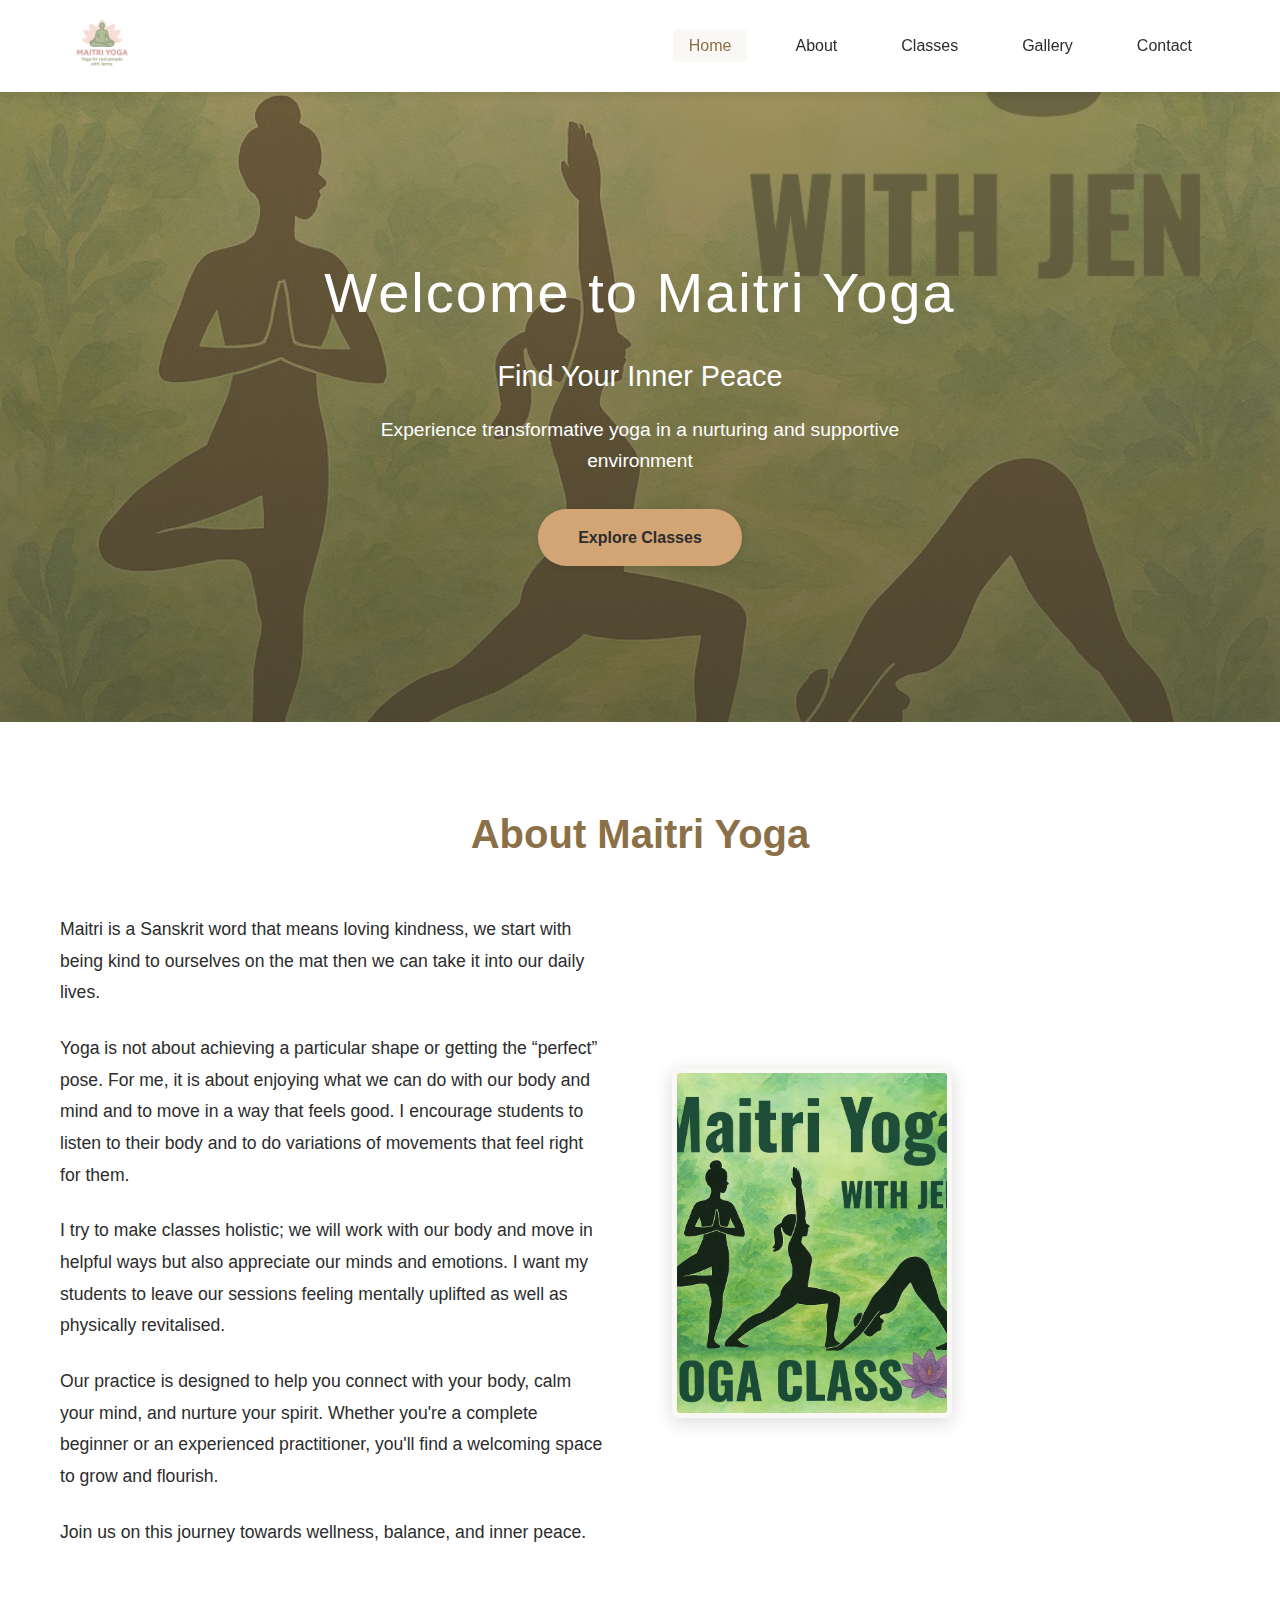
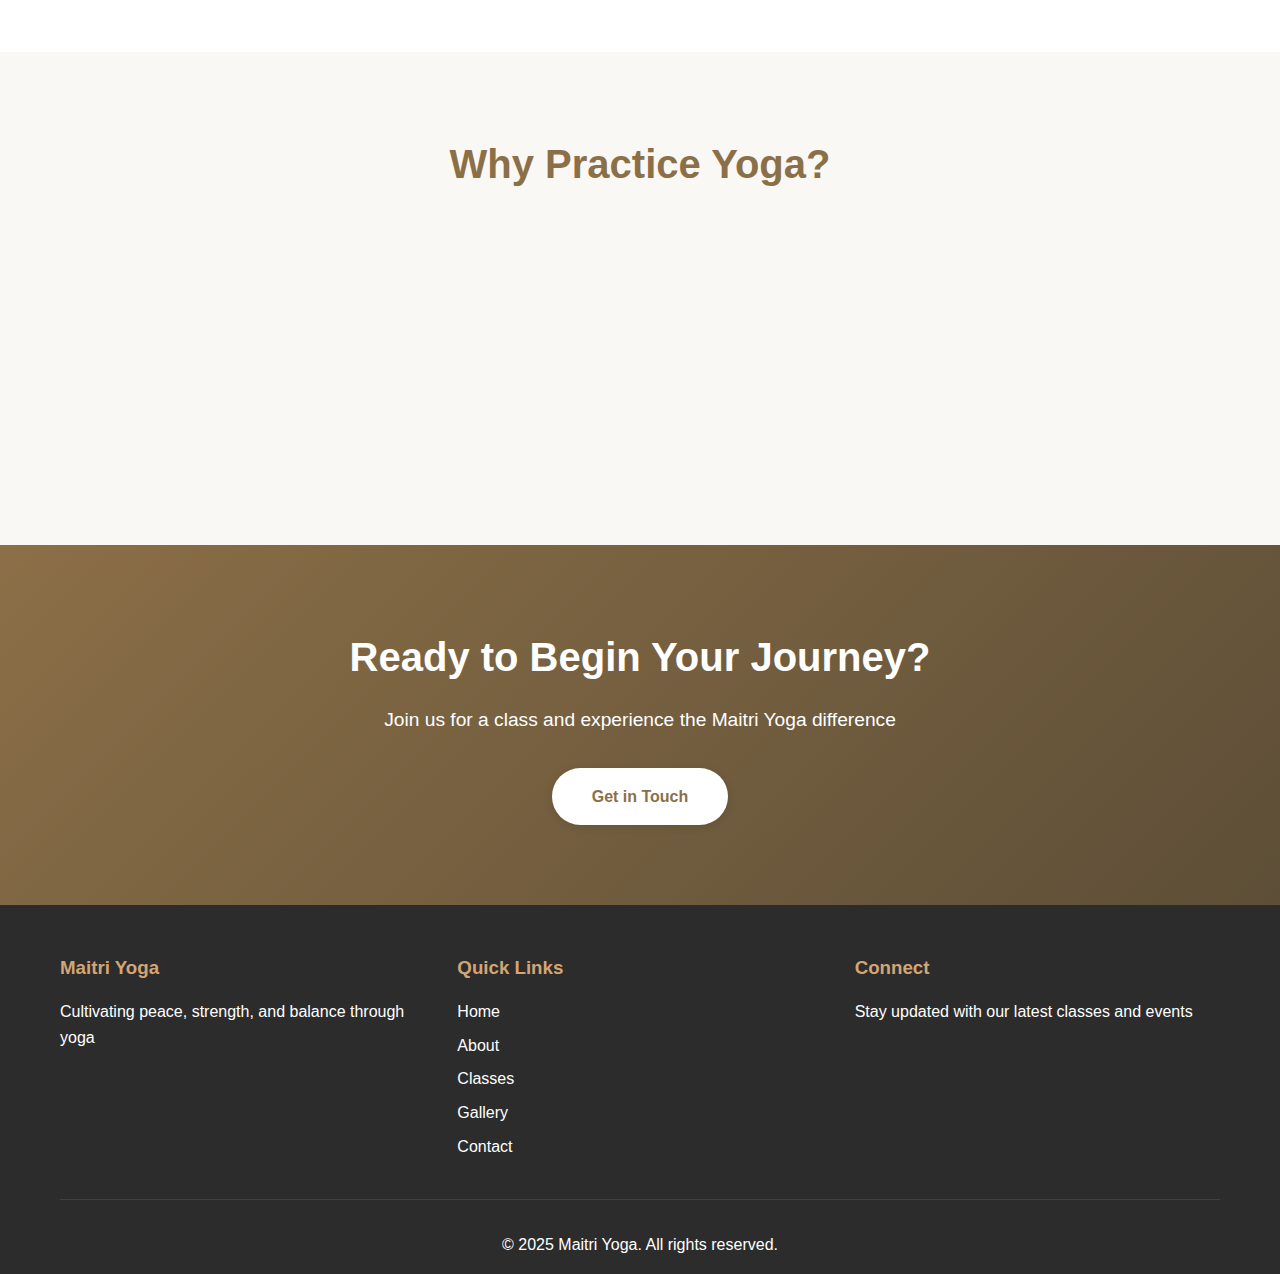
<file: index.html>
<!DOCTYPE html>
<html lang="en">
<head>
    <meta charset="UTF-8">
    <meta name="viewport" content="width=device-width, initial-scale=1.0">
    <meta name="description" content="Maitri Yoga - Discover peace, balance, and wellness through yoga">
    <title>Maitri Yoga - Welcome</title>
    <link rel="stylesheet" href="styles.css">
</head>
<body>
    <header>
        <nav>
            <div class="logo">
                <img src="img/MaitriYoga.png" alt="Maitri Yoga Logo">
            </div>
            <ul class="nav-links">
                <li><a href="index.html" class="active">Home</a></li>
                <li><a href="about.html">About</a></li>
                <li><a href="classes.html">Classes</a></li>
                <li><a href="gallery.html">Gallery</a></li>
                <li><a href="contact.html">Contact</a></li>
            </ul>
            <div class="burger">
                <div class="line1"></div>
                <div class="line2"></div>
                <div class="line3"></div>
            </div>
        </nav>
    </header>

    <main>
        <!-- Hero Section -->
        <section class="hero">
            <div class="hero-content">
                <h1>Welcome to Maitri Yoga</h1>
                <p class="tagline">Find Your Inner Peace</p>
                <p class="subtitle">Experience transformative yoga in a nurturing and supportive environment</p>
                <a href="classes.html" class="cta-button">Explore Classes</a>
            </div>
        </section>

        <!-- About Section -->
        <section class="about">
            <div class="container">
                <h2>About Maitri Yoga</h2>
                <div class="about-content">
                    <div class="about-text">
                        <p>Maitri is a Sanskrit word that means loving kindness, we start with being kind to ourselves on the mat then we can take it into our daily lives.</p>
                        <p>Yoga is not about achieving a particular shape or getting the “perfect” pose. For me, it is about enjoying what we can do with our body and mind and to move in a way that feels good. I encourage students to listen to their body and to do variations of movements that feel right for them.</p>
                        <p>I try to make classes holistic; we will work with our body and move in helpful ways but also appreciate our minds and emotions. I want my students to leave our sessions feeling mentally uplifted as well as physically revitalised.</p> 

                        <p>Our practice is designed to help you connect with your body, calm your mind, and 
                        nurture your spirit. Whether you're a complete beginner or an experienced practitioner, 
                        you'll find a welcoming space to grow and flourish.</p>
                        <p>Join us on this journey towards wellness, balance, and inner peace.</p>
                    </div>
                    <div class="about-image">
                        <img src="img/BeZen.jpg" alt="Maitri Yoga">
                    </div>
                </div>
            </div>
        </section>

        <!-- Benefits Section -->
        <section class="benefits">
            <div class="container">
                <h2>Why Practice Yoga?</h2>
                <div class="benefits-grid">
                    <div class="benefit-card">
                        <h3>Physical Health</h3>
                        <p>Improve flexibility, strength, and balance while supporting overall physical wellness</p>
                    </div>
                    <div class="benefit-card">
                        <h3>Mental Clarity</h3>
                        <p>Reduce stress and anxiety, enhance focus, and cultivate mindfulness</p>
                    </div>
                    <div class="benefit-card">
                        <h3>Inner Peace</h3>
                        <p>Connect with your inner self and find tranquility in a fast-paced world</p>
                    </div>
                    <div class="benefit-card">
                        <h3>Community</h3>
                        <p>Join a supportive community of like-minded individuals on their wellness journey</p>
                    </div>
                </div>
            </div>
        </section>

        <!-- CTA Section -->
        <section class="cta-section">
            <div class="container">
                <h2>Ready to Begin Your Journey?</h2>
                <p>Join us for a class and experience the Maitri Yoga difference</p>
                <a href="contact.html" class="cta-button">Get in Touch</a>
            </div>
        </section>
    </main>

    <footer>
        <div class="container">
            <div class="footer-content">
                <div class="footer-section">
                    <h3>Maitri Yoga</h3>
                    <p>Cultivating peace, strength, and balance through yoga</p>
                </div>
                <div class="footer-section">
                    <h3>Quick Links</h3>
                    <ul>
                        <li><a href="index.html">Home</a></li>
                        <li><a href="about.html">About</a></li>
                        <li><a href="classes.html">Classes</a></li>
                        <li><a href="gallery.html">Gallery</a></li>
                        <li><a href="contact.html">Contact</a></li>
                    </ul>
                </div>
                <div class="footer-section">
                    <h3>Connect</h3>
                    <p>Stay updated with our latest classes and events</p>
                </div>
            </div>
            <div class="footer-bottom">
                <p>&copy; 2025 Maitri Yoga. All rights reserved.</p>
            </div>
        </div>
    </footer>

    <script src="script.js"></script>
</body>
</html>
</file>
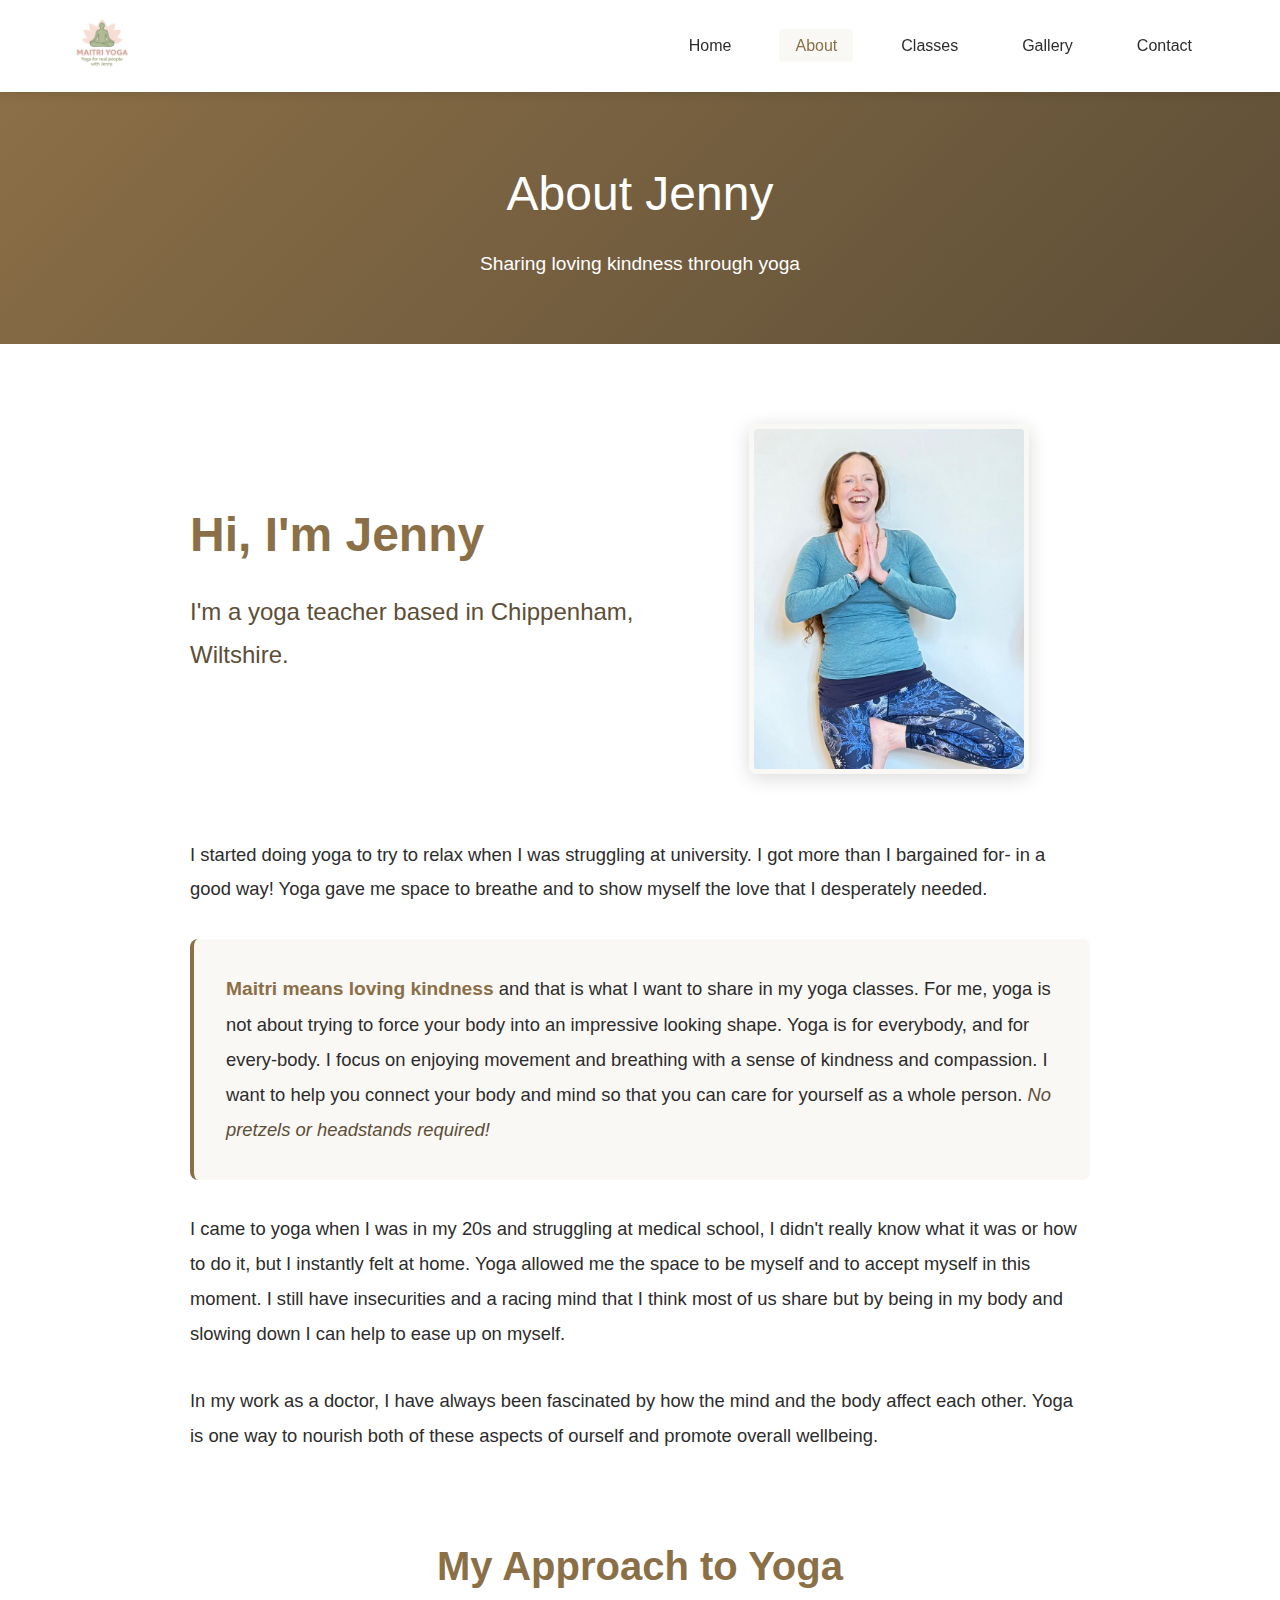
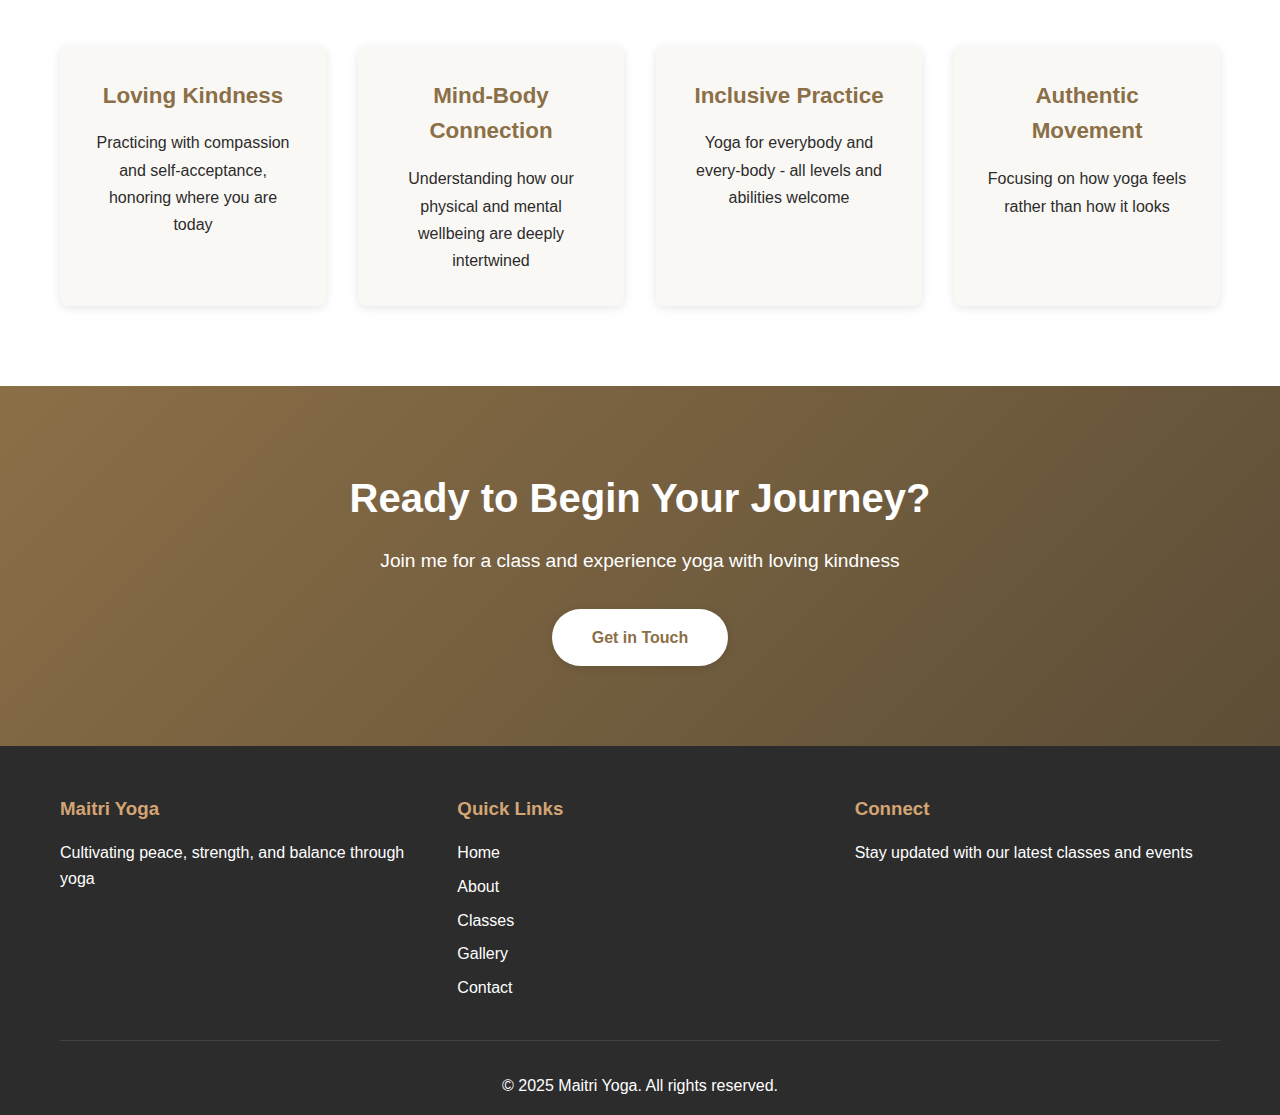
<file: about.html>
<!DOCTYPE html>
<html lang="en">
<head>
    <meta charset="UTF-8">
    <meta name="viewport" content="width=device-width, initial-scale=1.0">
    <meta name="description" content="About Jenny - Maitri Yoga teacher in Chippenham, Wiltshire">
    <title>About - Maitri Yoga</title>
    <link rel="stylesheet" href="styles.css">
</head>
<body>
    <header>
        <nav>
            <div class="logo">
                <img src="img/MaitriYoga.png" alt="Maitri Yoga Logo">
            </div>
            <ul class="nav-links">
                <li><a href="index.html">Home</a></li>
                <li><a href="about.html" class="active">About</a></li>
                <li><a href="classes.html">Classes</a></li>
                <li><a href="gallery.html">Gallery</a></li>
                <li><a href="contact.html">Contact</a></li>
            </ul>
            <div class="burger">
                <div class="line1"></div>
                <div class="line2"></div>
                <div class="line3"></div>
            </div>
        </nav>
    </header>

    <main>
        <!-- Page Header -->
        <section class="page-header">
            <div class="container">
                <h1>About Jenny</h1>
                <p>Sharing loving kindness through yoga</p>
            </div>
        </section>

        <!-- About Content -->
        <section class="about-page">
            <div class="container">
                <div class="about-intro">
                    <div class="about-intro-content">
                        <div class="about-text">
                            <h2>Hi, I'm Jenny</h2>
                            <p class="lead">I'm a yoga teacher based in Chippenham, Wiltshire.</p>
                        </div>
                        <div class="about-image">
                            <img src="img/Jen.jpg" alt="Jenny - Maitri Yoga Teacher">
                        </div>
                    </div>
                </div>

                <div class="about-story">
                    <div class="story-section">
                        <p>I started doing yoga to try to relax when I was struggling at university. I got more than I bargained for- in a good way! Yoga gave me space to breathe and to show myself the love that I desperately needed.</p>
                    </div>

                    <div class="story-section highlight">
                        <p><strong>Maitri means loving kindness</strong> and that is what I want to share in my yoga classes. For me, yoga is not about trying to force your body into an impressive looking shape. Yoga is for everybody, and for every-body. I focus on enjoying movement and breathing with a sense of kindness and compassion. I want to help you connect your body and mind so that you can care for yourself as a whole person. <em>No pretzels or headstands required!</em></p>
                    </div>

                    <div class="story-section">
                        <p>I came to yoga when I was in my 20s and struggling at medical school, I didn't really know what it was or how to do it, but I instantly felt at home. Yoga allowed me the space to be myself and to accept myself in this moment. I still have insecurities and a racing mind that I think most of us share but by being in my body and slowing down I can help to ease up on myself.</p>
                    </div>

                    <div class="story-section">
                        <p>In my work as a doctor, I have always been fascinated by how the mind and the body affect each other. Yoga is one way to nourish both of these aspects of ourself and promote overall wellbeing.</p>
                    </div>
                </div>

                <div class="about-values">
                    <h2>My Approach to Yoga</h2>
                    <div class="values-grid">
                        <div class="value-card">
                            <h3>Loving Kindness</h3>
                            <p>Practicing with compassion and self-acceptance, honoring where you are today</p>
                        </div>
                        <div class="value-card">
                            <h3>Mind-Body Connection</h3>
                            <p>Understanding how our physical and mental wellbeing are deeply intertwined</p>
                        </div>
                        <div class="value-card">
                            <h3>Inclusive Practice</h3>
                            <p>Yoga for everybody and every-body - all levels and abilities welcome</p>
                        </div>
                        <div class="value-card">
                            <h3>Authentic Movement</h3>
                            <p>Focusing on how yoga feels rather than how it looks</p>
                        </div>
                    </div>
                </div>
            </div>
        </section>

        <!-- CTA Section -->
        <section class="cta-section">
            <div class="container">
                <h2>Ready to Begin Your Journey?</h2>
                <p>Join me for a class and experience yoga with loving kindness</p>
                <a href="contact.html" class="cta-button">Get in Touch</a>
            </div>
        </section>
    </main>

    <footer>
        <div class="container">
            <div class="footer-content">
                <div class="footer-section">
                    <h3>Maitri Yoga</h3>
                    <p>Cultivating peace, strength, and balance through yoga</p>
                </div>
                <div class="footer-section">
                    <h3>Quick Links</h3>
                    <ul>
                        <li><a href="index.html">Home</a></li>
                        <li><a href="about.html">About</a></li>
                        <li><a href="classes.html">Classes</a></li>
                        <li><a href="gallery.html">Gallery</a></li>
                        <li><a href="contact.html">Contact</a></li>
                    </ul>
                </div>
                <div class="footer-section">
                    <h3>Connect</h3>
                    <p>Stay updated with our latest classes and events</p>
                </div>
            </div>
            <div class="footer-bottom">
                <p>&copy; 2025 Maitri Yoga. All rights reserved.</p>
            </div>
        </div>
    </footer>

    <script src="script.js"></script>
</body>
</html>
</file>
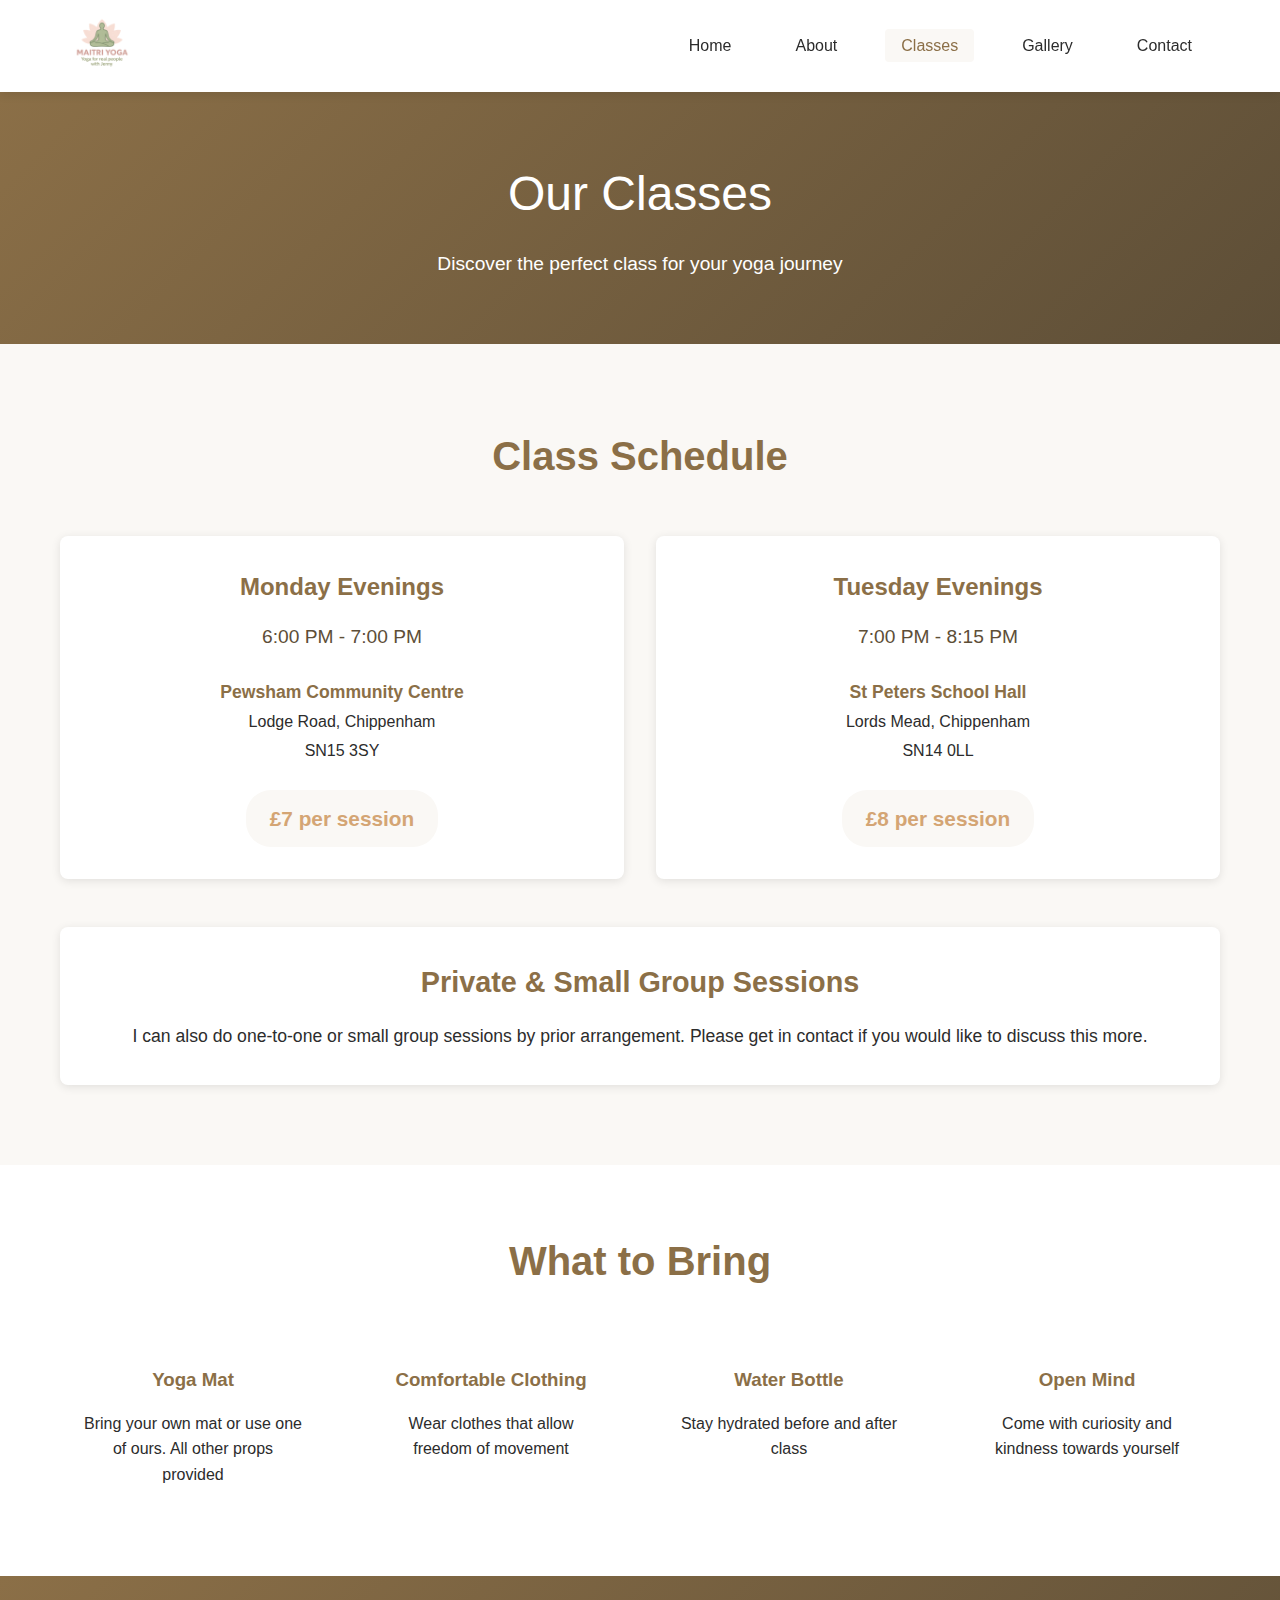
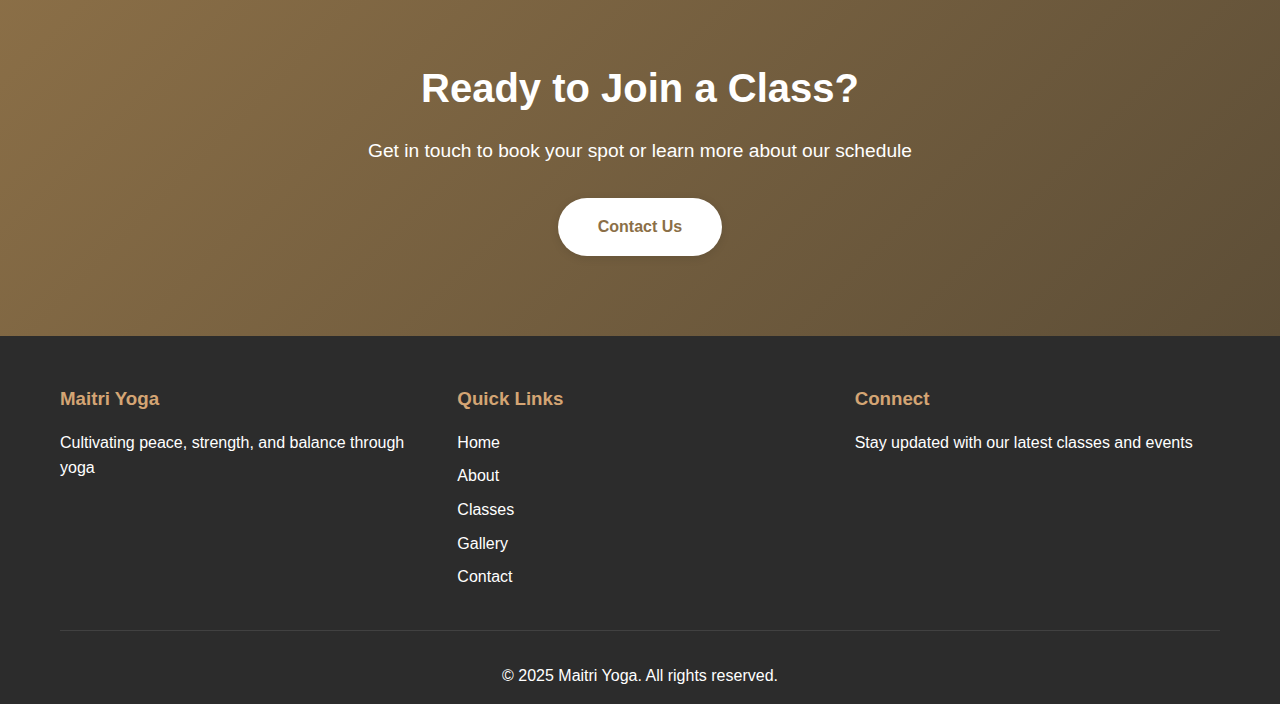
<file: classes.html>
<!DOCTYPE html>
<html lang="en">
<head>
    <meta charset="UTF-8">
    <meta name="viewport" content="width=device-width, initial-scale=1.0">
    <meta name="description" content="Maitri Yoga Classes - Find the perfect class for your practice">
    <title>Classes - Maitri Yoga</title>
    <link rel="stylesheet" href="styles.css">
</head>
<body>
    <header>
        <nav>
            <div class="logo">
                <img src="img/MaitriYoga.png" alt="Maitri Yoga Logo">
            </div>
            <ul class="nav-links">
                <li><a href="index.html">Home</a></li>
                <li><a href="about.html">About</a></li>
                <li><a href="classes.html" class="active">Classes</a></li>
                <li><a href="gallery.html">Gallery</a></li>
                <li><a href="contact.html">Contact</a></li>
            </ul>
            <div class="burger">
                <div class="line1"></div>
                <div class="line2"></div>
                <div class="line3"></div>
            </div>
        </nav>
    </header>

    <main>
        <!-- Page Header -->
        <section class="page-header">
            <div class="container">
                <h1>Our Classes</h1>
                <p>Discover the perfect class for your yoga journey</p>
            </div>
        </section>

        <!-- Classes Section -->
        <!-- 
        <section class="classes-section">
            <div class="container">
                <div class="classes-grid">
                    <!-- Beginners Yoga -->
                    <!--
                    <div class="class-card">
                        <div class="class-header">
                            <h2>Beginners Yoga</h2>
                            <span class="class-level">Beginner</span>
                        </div>
                        <div class="class-content">
                            <p>Perfect for those new to yoga. Learn fundamental poses, breathing techniques, 
                            and basic principles in a supportive, non-judgmental environment.</p>
                            <ul class="class-features">
                                <li>Introduction to basic poses</li>
                                <li>Breathing and relaxation techniques</li>
                                <li>Building strength and flexibility</li>
                                <li>Understanding yoga philosophy</li>
                            </ul>
                            <div class="class-info">
                                <p><strong>Duration:</strong> 60 minutes</p>
                                <p><strong>Suitable for:</strong> Complete beginners, those returning to yoga</p>
                            </div>
                        </div>
                    </div>

                    <!-- Hatha Yoga -->
                    <!--
                    <div class="class-card">
                        <div class="class-header">
                            <h2>Hatha Yoga</h2>
                            <span class="class-level">All Levels</span>
                        </div>
                        <div class="class-content">
                            <p>Traditional Hatha yoga focusing on physical postures and breathing exercises. 
                            A balanced practice suitable for all levels.</p>
                            <ul class="class-features">
                                <li>Classical yoga poses</li>
                                <li>Pranayama (breath work)</li>
                                <li>Meditation and mindfulness</li>
                                <li>Balance and alignment</li>
                            </ul>
                            <div class="class-info">
                                <p><strong>Duration:</strong> 75 minutes</p>
                                <p><strong>Suitable for:</strong> All levels welcome</p>
                            </div>
                        </div>
                    </div>

                    <!-- Vinyasa Flow -->
                    <!--
                    <div class="class-card">
                        <div class="class-header">
                            <h2>Vinyasa Flow</h2>
                            <span class="class-level">Intermediate</span>
                        </div>
                        <div class="class-content">
                            <p>Dynamic flowing sequences that link breath with movement. Build strength, 
                            flexibility, and cardiovascular fitness.</p>
                            <ul class="class-features">
                                <li>Flowing sequences</li>
                                <li>Breath-synchronized movement</li>
                                <li>Strength and endurance building</li>
                                <li>Creative variations</li>
                            </ul>
                            <div class="class-info">
                                <p><strong>Duration:</strong> 60 minutes</p>
                                <p><strong>Suitable for:</strong> Those with some yoga experience</p>
                            </div>
                        </div>
                    </div>

                    <!-- Restorative Yoga -->
                    <!--
                    <div class="class-card">
                        <div class="class-header">
                            <h2>Restorative Yoga</h2>
                            <span class="class-level">All Levels</span>
                        </div>
                        <div class="class-content">
                            <p>Gentle, relaxing practice using props to support the body. Perfect for 
                            stress relief and deep relaxation.</p>
                            <ul class="class-features">
                                <li>Supported poses with props</li>
                                <li>Deep relaxation</li>
                                <li>Stress and tension relief</li>
                                <li>Gentle stretching</li>
                            </ul>
                            <div class="class-info">
                                <p><strong>Duration:</strong> 60 minutes</p>
                                <p><strong>Suitable for:</strong> All levels, especially those seeking relaxation</p>
                            </div>
                        </div>
                    </div>

                    <!-- Yin Yoga -->
                    <!--
                    <div class="class-card">
                        <div class="class-header">
                            <h2>Yin Yoga</h2>
                            <span class="class-level">All Levels</span>
                        </div>
                        <div class="class-content">
                            <p>Slow-paced practice with poses held for longer periods. Target deep 
                            connective tissues and improve flexibility.</p>
                            <ul class="class-features">
                                <li>Long-held passive poses</li>
                                <li>Deep tissue stretching</li>
                                <li>Meditation and stillness</li>
                                <li>Improved flexibility</li>
                            </ul>
                            <div class="class-info">
                                <p><strong>Duration:</strong> 75 minutes</p>
                                <p><strong>Suitable for:</strong> All levels, complements active practices</p>
                            </div>
                        </div>
                    </div>

                    <!-- Gentle Yoga -->
                    <!--
                    <div class="class-card">
                        <div class="class-header">
                            <h2>Gentle Yoga</h2>
                            <span class="class-level">Beginner</span>
                        </div>
                        <div class="class-content">
                            <p>Slow, gentle practice focusing on basic poses with modifications. 
                            Ideal for seniors or those with limited mobility.</p>
                            <ul class="class-features">
                                <li>Gentle movements</li>
                                <li>Chair and prop modifications</li>
                                <li>Focus on breathing</li>
                                <li>Accessible to all bodies</li>
                            </ul>
                            <div class="class-info">
                                <p><strong>Duration:</strong> 60 minutes</p>
                                <p><strong>Suitable for:</strong> Seniors, beginners, those recovering from injury</p>
                            </div>
                        </div>
                    </div>
                </div>
            </div>
        </section>
        -->

        <!-- Schedule Section -->
        <section class="schedule-section">
            <div class="container">
                <h2>Class Schedule</h2>
                <div class="schedule-grid">
                    <div class="schedule-card">
                        <div class="schedule-day">Monday Evenings</div>
                        <div class="schedule-time">6:00 PM - 7:00 PM</div>
                        <div class="schedule-location">
                            <strong>Pewsham Community Centre</strong><br>
                            Lodge Road, Chippenham<br>
                            SN15 3SY
                        </div>
                        <div class="schedule-price">£7 per session</div>
                    </div>
                    <div class="schedule-card">
                        <div class="schedule-day">Tuesday Evenings</div>
                        <div class="schedule-time">7:00 PM - 8:15 PM</div>
                        <div class="schedule-location">
                            <strong>St Peters School Hall</strong><br>
                            Lords Mead, Chippenham<br>
                            SN14 0LL
                        </div>
                        <div class="schedule-price">£8 per session</div>
                    </div>
                </div>
                <div class="private-sessions">
                    <h3>Private & Small Group Sessions</h3>
                    <p>I can also do one-to-one or small group sessions by prior arrangement. Please get in contact if you would like to discuss this more.</p>
                </div>
            </div>
        </section>

        <!-- What to Bring Section -->
        <section class="what-to-bring">
            <div class="container">
                <h2>What to Bring</h2>
                <div class="bring-grid">
                    <div class="bring-item">
                        <h3>Yoga Mat</h3>
                        <p>Bring your own mat or use one of ours.  All other props provided</p>
                    </div>
                    <div class="bring-item">
                        <h3>Comfortable Clothing</h3>
                        <p>Wear clothes that allow freedom of movement</p>
                    </div>
                    <div class="bring-item">
                        <h3>Water Bottle</h3>
                        <p>Stay hydrated before and after class</p>
                    </div>
                    <div class="bring-item">
                        <h3>Open Mind</h3>
                        <p>Come with curiosity and kindness towards yourself</p>
                    </div>
                </div>
            </div>
        </section>

        <!-- CTA Section -->
        <section class="cta-section">
            <div class="container">
                <h2>Ready to Join a Class?</h2>
                <p>Get in touch to book your spot or learn more about our schedule</p>
                <a href="contact.html" class="cta-button">Contact Us</a>
            </div>
        </section>
    </main>

    <footer>
        <div class="container">
            <div class="footer-content">
                <div class="footer-section">
                    <h3>Maitri Yoga</h3>
                    <p>Cultivating peace, strength, and balance through yoga</p>
                </div>
                <div class="footer-section">
                    <h3>Quick Links</h3>
                    <ul>
                        <li><a href="index.html">Home</a></li>
                        <li><a href="about.html">About</a></li>
                        <li><a href="classes.html">Classes</a></li>
                        <li><a href="gallery.html">Gallery</a></li>
                        <li><a href="contact.html">Contact</a></li>
                    </ul>
                </div>
                <div class="footer-section">
                    <h3>Connect</h3>
                    <p>Stay updated with our latest classes and events</p>
                </div>
            </div>
            <div class="footer-bottom">
                <p>&copy; 2025 Maitri Yoga. All rights reserved.</p>
            </div>
        </div>
    </footer>

    <script src="script.js"></script>
</body>
</html>
</file>
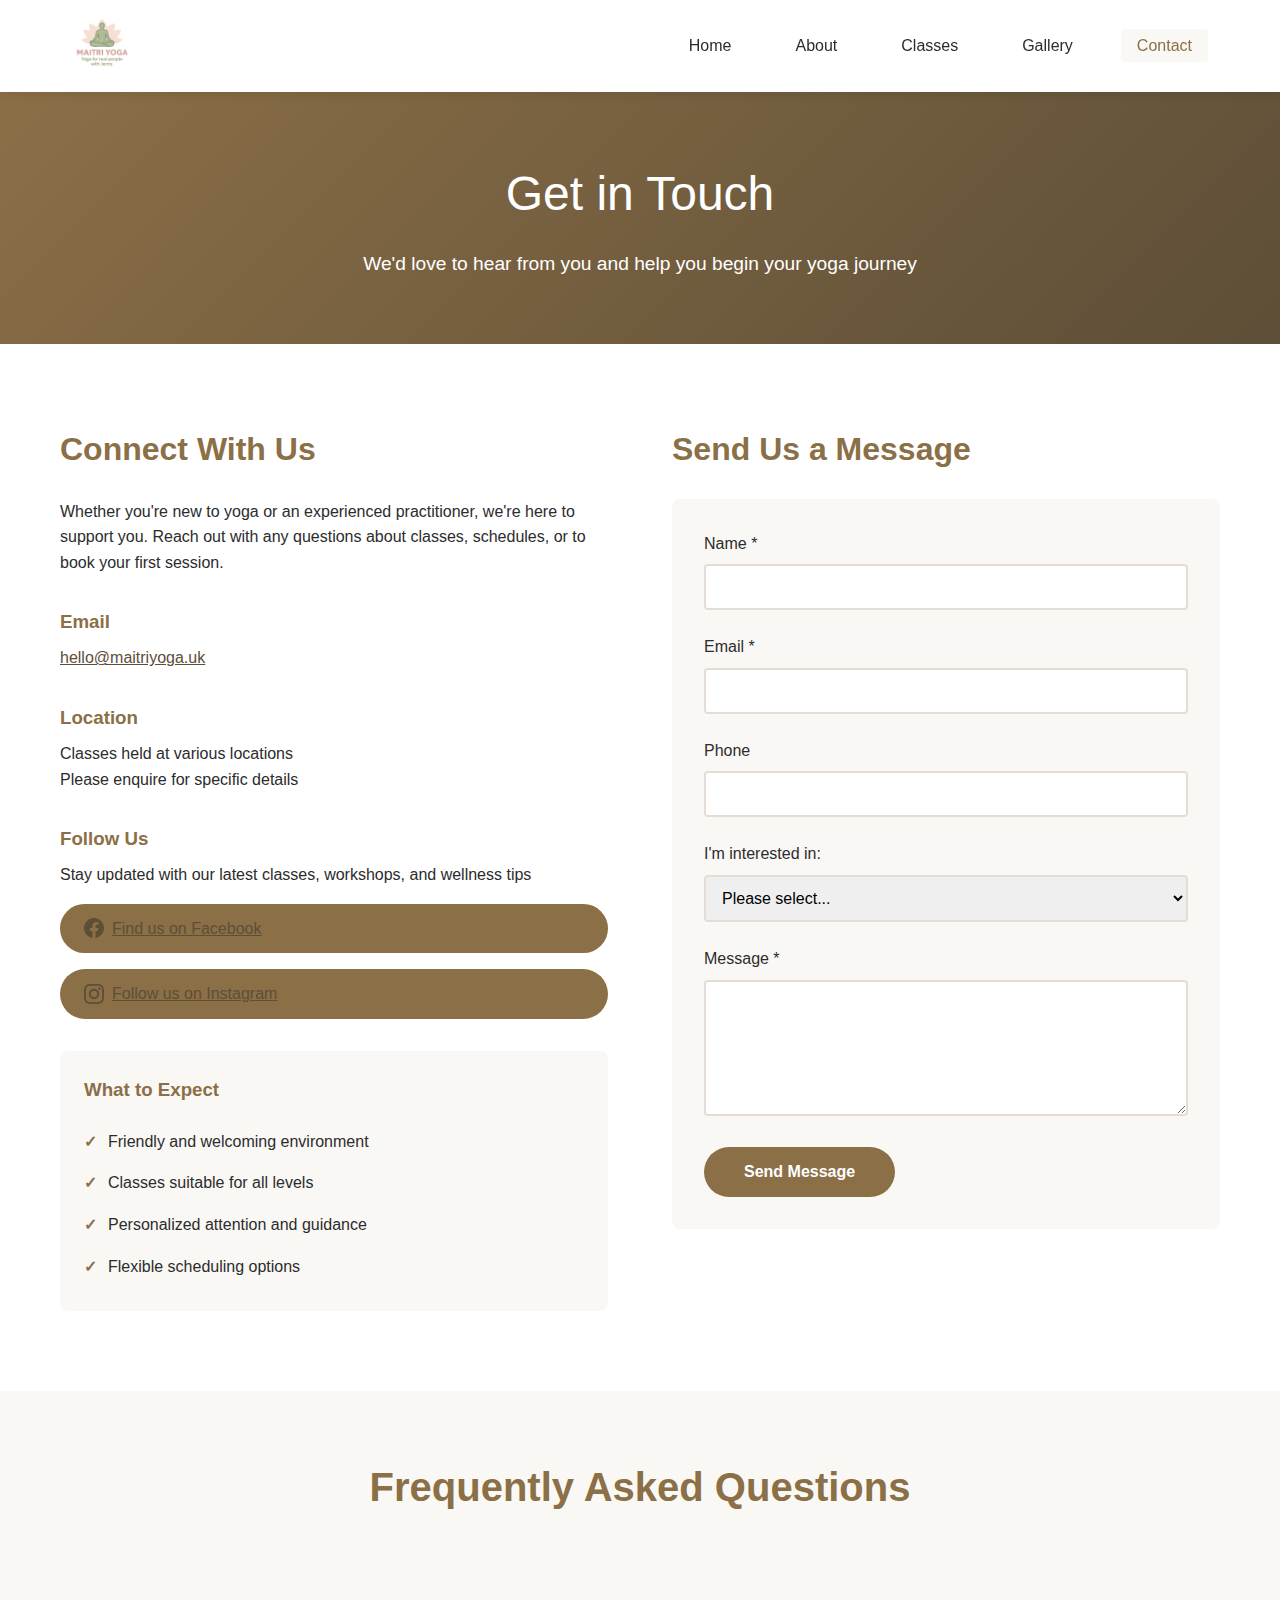
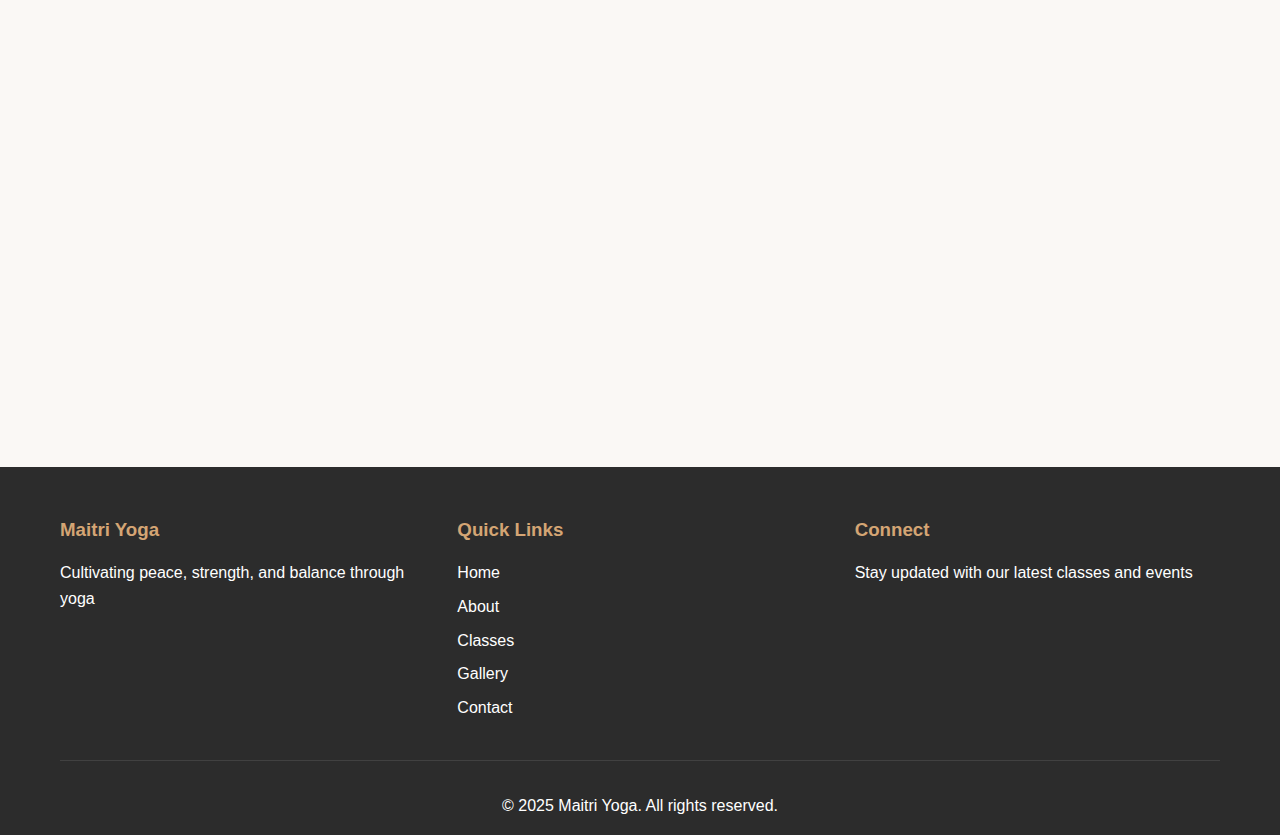
<file: contact.html>
<!DOCTYPE html>
<html lang="en">
<head>
    <meta charset="UTF-8">
    <meta name="viewport" content="width=device-width, initial-scale=1.0">
    <meta name="description" content="Contact Maitri Yoga - Get in touch to start your yoga journey">
    <title>Contact - Maitri Yoga</title>
    <link rel="stylesheet" href="styles.css">
</head>
<body>
    <header>
        <nav>
            <div class="logo">
                <img src="img/MaitriYoga.png" alt="Maitri Yoga Logo">
            </div>
            <ul class="nav-links">
                <li><a href="index.html">Home</a></li>
                <li><a href="about.html">About</a></li>
                <li><a href="classes.html">Classes</a></li>
                <li><a href="gallery.html">Gallery</a></li>
                <li><a href="contact.html" class="active">Contact</a></li>
            </ul>
            <div class="burger">
                <div class="line1"></div>
                <div class="line2"></div>
                <div class="line3"></div>
            </div>
        </nav>
    </header>

    <main>
        <!-- Page Header -->
        <section class="page-header">
            <div class="container">
                <h1>Get in Touch</h1>
                <p>We'd love to hear from you and help you begin your yoga journey</p>
            </div>
        </section>

        <!-- Contact Section -->
        <section class="contact-section">
            <div class="container">
                <div class="contact-content">
                    <!-- Contact Info -->
                    <div class="contact-info">
                        <h2>Connect With Us</h2>
                        <p>Whether you're new to yoga or an experienced practitioner, we're here to support you. 
                        Reach out with any questions about classes, schedules, or to book your first session.</p>
                        
                        <div class="contact-details">
                            <div class="contact-item">
                                <h3>Email</h3>
                                <p><a href="mailto:hello@maitriyoga.uk">hello@maitriyoga.uk</a></p>
                            </div>
                            
                            <div class="contact-item">
                                <h3>Location</h3>
                                <p>Classes held at various locations<br>
                                Please enquire for specific details</p>
                            </div>
                            
                            <div class="contact-item">
                                <h3>Follow Us</h3>
                                <p>Stay updated with our latest classes, workshops, and wellness tips</p>
                                <div class="social-links">
                                    <a href="https://www.facebook.com/profile.php?id=61584485852776" target="_blank" rel="noopener noreferrer" class="social-link facebook">
                                        <svg xmlns="http://www.w3.org/2000/svg" width="24" height="24" viewBox="0 0 24 24" fill="currentColor">
                                            <path d="M24 12.073c0-6.627-5.373-12-12-12s-12 5.373-12 12c0 5.99 4.388 10.954 10.125 11.854v-8.385H7.078v-3.47h3.047V9.43c0-3.007 1.792-4.669 4.533-4.669 1.312 0 2.686.235 2.686.235v2.953H15.83c-1.491 0-1.956.925-1.956 1.874v2.25h3.328l-.532 3.47h-2.796v8.385C19.612 23.027 24 18.062 24 12.073z"/>
                                        </svg>
                                        Find us on Facebook
                                    </a>
                                    <a href="https://www.instagram.com/maitriyoga.uk?igsh=MWFmdDJ0ODcxMDlkag%3D%3D&utm_source=qr" target="_blank" rel="noopener noreferrer" class="social-link instagram">
                                        <svg xmlns="http://www.w3.org/2000/svg" width="24" height="24" viewBox="0 0 24 24" fill="currentColor">
                                            <path d="M12 2.163c3.204 0 3.584.012 4.85.07 3.252.148 4.771 1.691 4.919 4.919.058 1.265.069 1.645.069 4.849 0 3.205-.012 3.584-.069 4.849-.149 3.225-1.664 4.771-4.919 4.919-1.266.058-1.644.07-4.85.07-3.204 0-3.584-.012-4.849-.07-3.26-.149-4.771-1.699-4.919-4.92-.058-1.265-.07-1.644-.07-4.849 0-3.204.013-3.583.07-4.849.149-3.227 1.664-4.771 4.919-4.919 1.266-.057 1.645-.069 4.849-.069zm0-2.163c-3.259 0-3.667.014-4.947.072-4.358.2-6.78 2.618-6.98 6.98-.059 1.281-.073 1.689-.073 4.948 0 3.259.014 3.668.072 4.948.2 4.358 2.618 6.78 6.98 6.98 1.281.058 1.689.072 4.948.072 3.259 0 3.668-.014 4.948-.072 4.354-.2 6.782-2.618 6.979-6.98.059-1.28.073-1.689.073-4.948 0-3.259-.014-3.667-.072-4.947-.196-4.354-2.617-6.78-6.979-6.98-1.281-.059-1.69-.073-4.949-.073zm0 5.838c-3.403 0-6.162 2.759-6.162 6.162s2.759 6.163 6.162 6.163 6.162-2.759 6.162-6.163c0-3.403-2.759-6.162-6.162-6.162zm0 10.162c-2.209 0-4-1.79-4-4 0-2.209 1.791-4 4-4s4 1.791 4 4c0 2.21-1.791 4-4 4zm6.406-11.845c-.796 0-1.441.645-1.441 1.44s.645 1.44 1.441 1.44c.795 0 1.439-.645 1.439-1.44s-.644-1.44-1.439-1.44z"/>
                                        </svg>
                                        Follow us on Instagram
                                    </a>
                                </div>
                            </div>
                        </div>

                        <div class="contact-cta">
                            <h3>What to Expect</h3>
                            <ul>
                                <li>Friendly and welcoming environment</li>
                                <li>Classes suitable for all levels</li>
                                <li>Personalized attention and guidance</li>
                                <li>Flexible scheduling options</li>
                            </ul>
                        </div>
                    </div>

                    <!-- Contact Form -->
                    <div class="contact-form-wrapper">
                        <h2>Send Us a Message</h2>
                        <form class="contact-form" id="contactForm">
                            <div class="form-group">
                                <label for="name">Name *</label>
                                <input type="text" id="name" name="name" required>
                            </div>

                            <div class="form-group">
                                <label for="email">Email *</label>
                                <input type="email" id="email" name="email" required>
                            </div>

                            <div class="form-group">
                                <label for="phone">Phone</label>
                                <input type="tel" id="phone" name="phone">
                            </div>

                            <div class="form-group">
                                <label for="interest">I'm interested in:</label>
                                <select id="interest" name="interest">
                                    <option value="">Please select...</option>
                                    <option value="beginner">Beginners Yoga</option>
                                    <option value="private">Private Sessions</option>
                                    <option value="other">General Enquiry</option>
                                </select>
                            </div>

                            <div class="form-group">
                                <label for="message">Message *</label>
                                <textarea id="message" name="message" rows="6" required></textarea>
                            </div>

                            <button type="submit" class="submit-button">Send Message</button>
                            
                            <div class="form-status" id="formStatus"></div>
                        </form>
                    </div>
                </div>
            </div>
        </section>

        <!-- FAQ Section -->
        <section class="faq-section">
            <div class="container">
                <h2>Frequently Asked Questions</h2>
                <div class="faq-grid">
                    <div class="faq-item">
                        <h3>Do I need to be flexible to start yoga?</h3>
                        <p>Not at all! Yoga is for every body. We offer 
                        modifications for all poses to suit you.</p>
                    </div>
                    <div class="faq-item">
                        <h3>What should I wear?</h3>
                        <p>Wear comfortable, breathable clothing that allows you to move freely. Yoga is 
                        typically practiced barefoot.</p>
                    </div>
                    <div class="faq-item">
                        <h3>Do I need to bring my own mat?</h3>
                        <p>You're welcome to bring your own mat, or we can provide one for you.</p>
                    </div>
                    <div class="faq-item">
                        <h3>How do I book a class?</h3>
                        <p>Simply get in touch using the contact form above or send us an email. We'll help 
                        you find the perfect class for your schedule and needs.</p>
                    </div>
                </div>
            </div>
        </section>
    </main>

    <footer>
        <div class="container">
            <div class="footer-content">
                <div class="footer-section">
                    <h3>Maitri Yoga</h3>
                    <p>Cultivating peace, strength, and balance through yoga</p>
                </div>
                <div class="footer-section">
                    <h3>Quick Links</h3>
                    <ul>
                        <li><a href="index.html">Home</a></li>
                        <li><a href="about.html">About</a></li>
                        <li><a href="classes.html">Classes</a></li>
                        <li><a href="gallery.html">Gallery</a></li>
                        <li><a href="contact.html">Contact</a></li>
                    </ul>
                </div>
                <div class="footer-section">
                    <h3>Connect</h3>
                    <p>Stay updated with our latest classes and events</p>
                </div>
            </div>
            <div class="footer-bottom">
                <p>&copy; 2025 Maitri Yoga. All rights reserved.</p>
            </div>
        </div>
    </footer>

    <script src="script.js"></script>
</body>
</html>
</file>
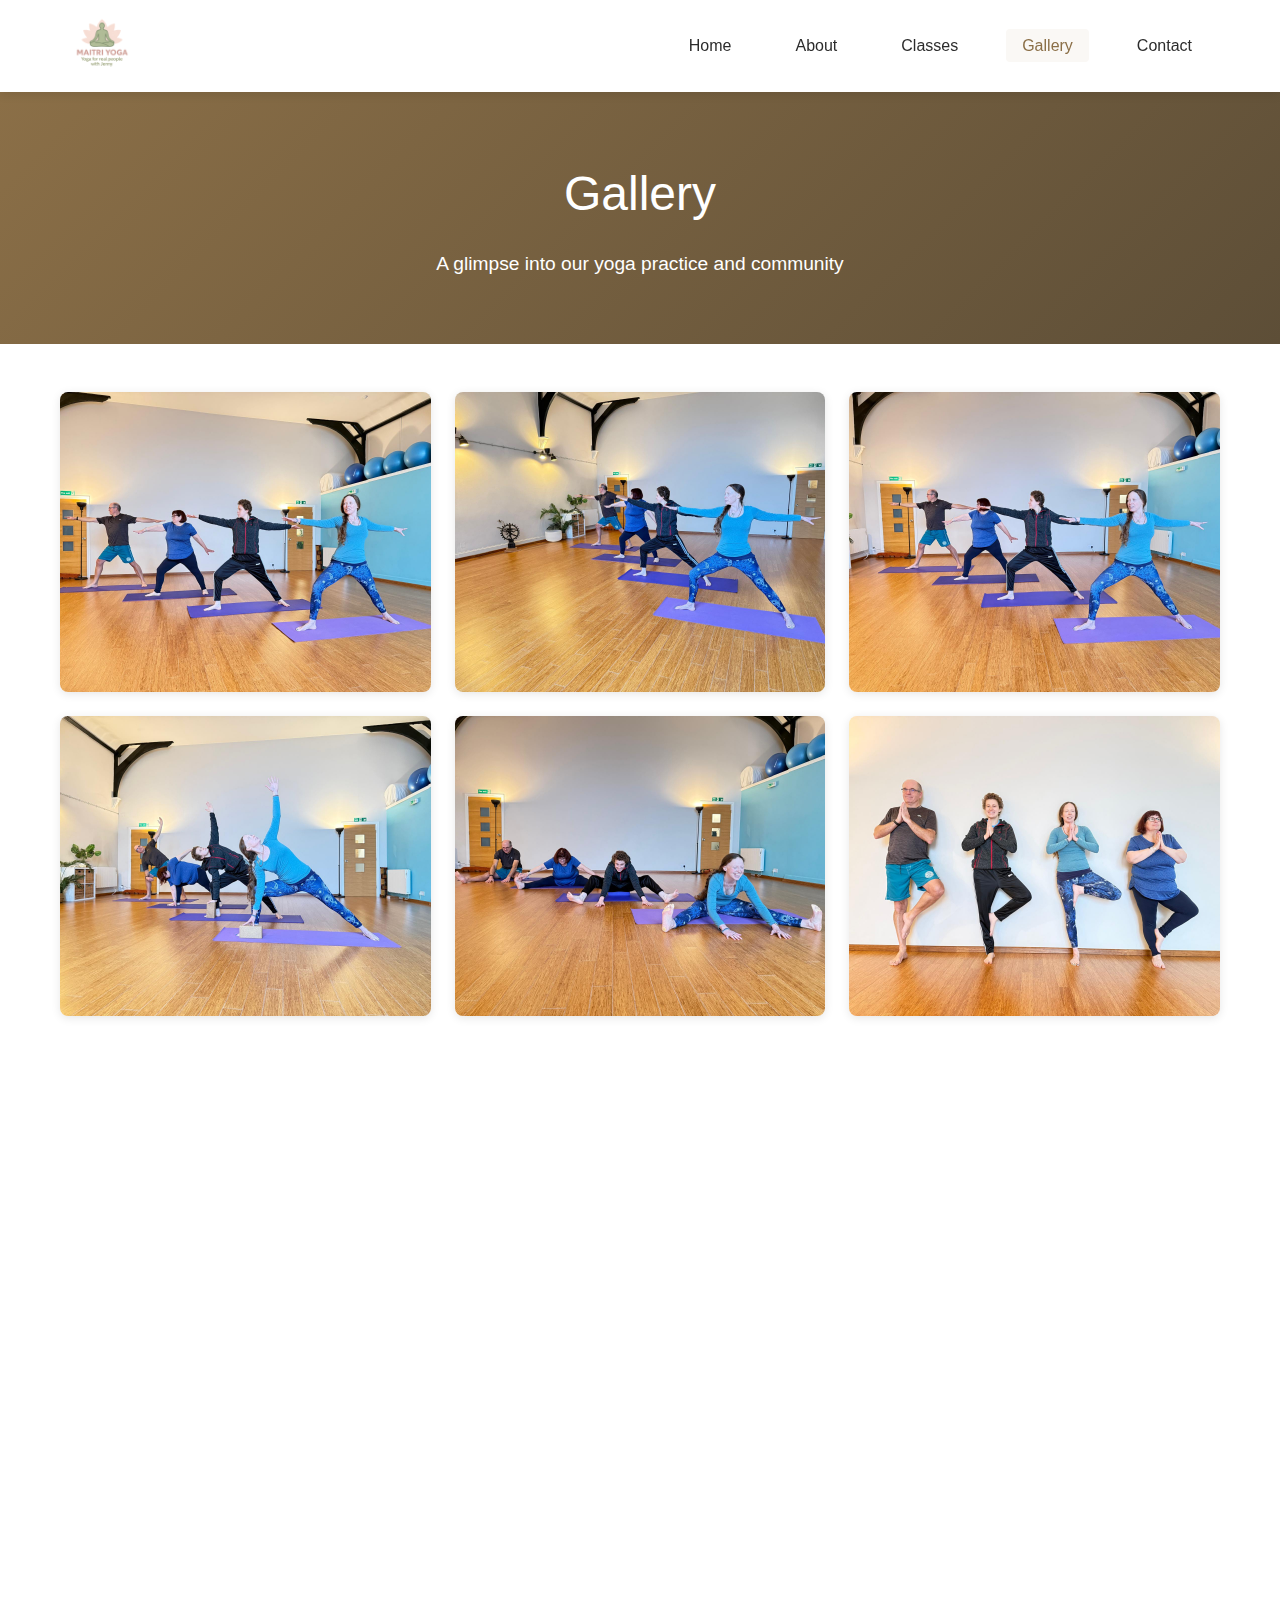
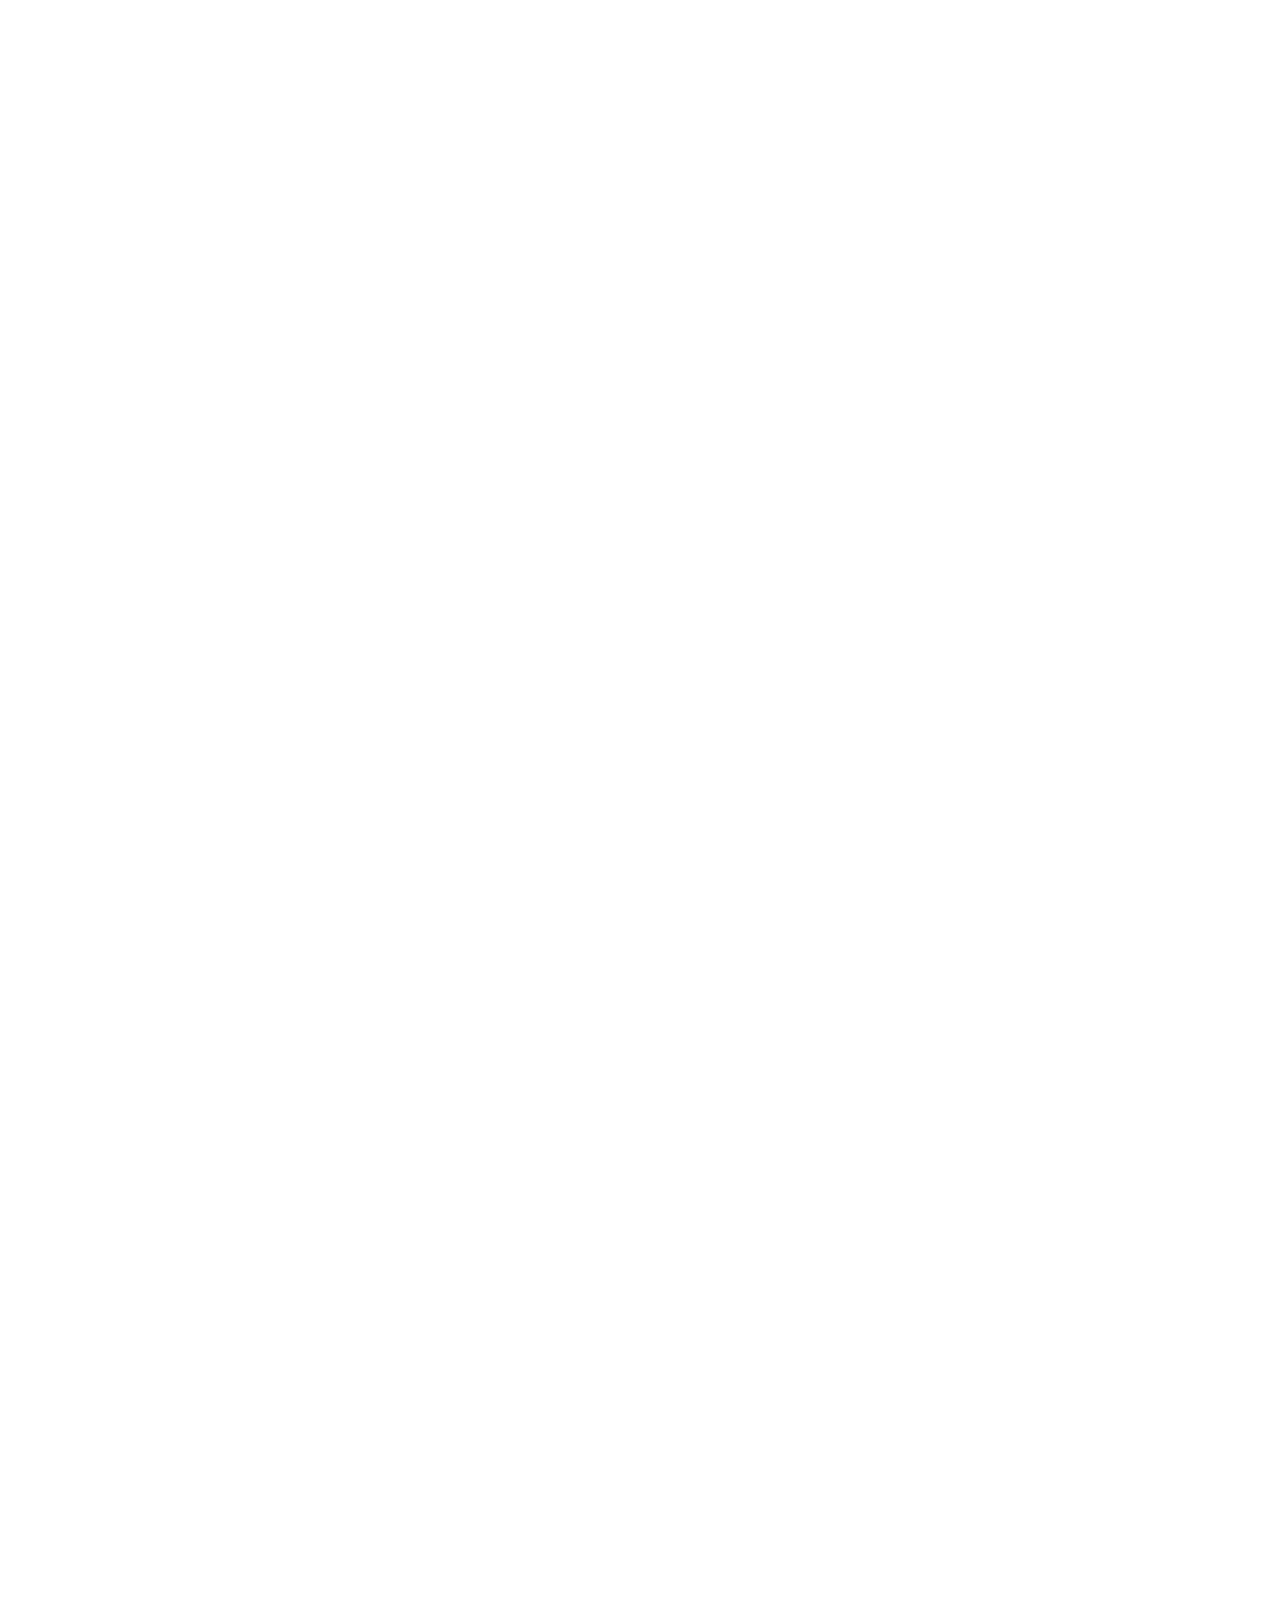
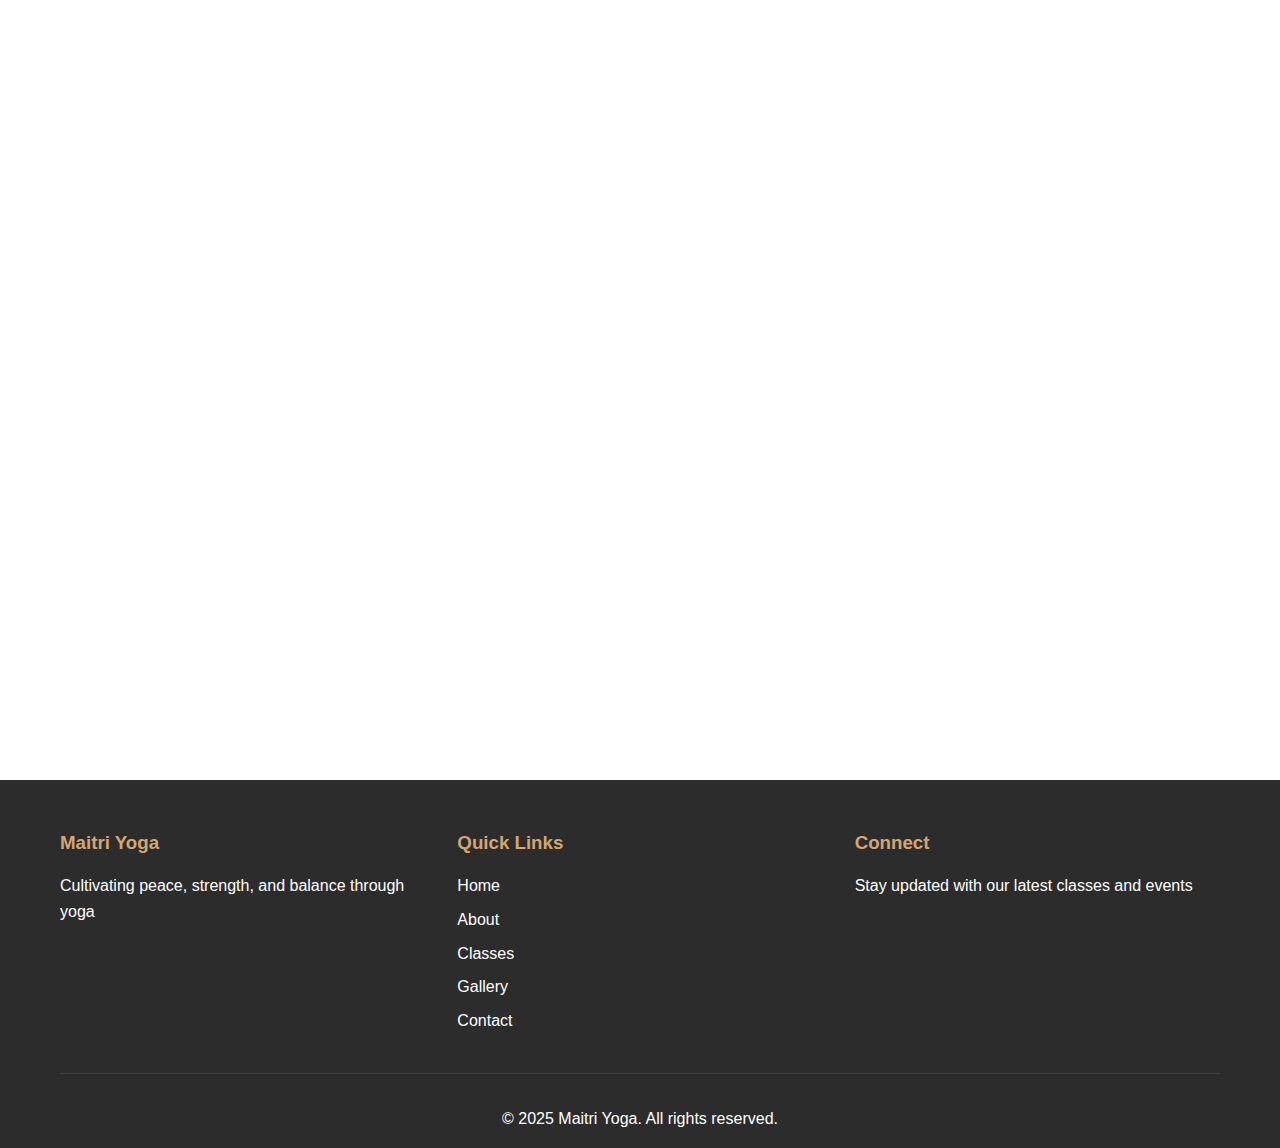
<file: gallery.html>
<!DOCTYPE html>
<html lang="en">
<head>
    <meta charset="UTF-8">
    <meta name="viewport" content="width=device-width, initial-scale=1.0">
    <meta name="description" content="Maitri Yoga Gallery - Explore our yoga practice through images">
    <title>Gallery - Maitri Yoga</title>
    <link rel="stylesheet" href="styles.css">
</head>
<body>
    <header>
        <nav>
            <div class="logo">
                <img src="img/MaitriYoga.png" alt="Maitri Yoga Logo">
            </div>
            <ul class="nav-links">
                <li><a href="index.html">Home</a></li>
                <li><a href="about.html">About</a></li>
                <li><a href="classes.html">Classes</a></li>
                <li><a href="gallery.html" class="active">Gallery</a></li>
                <li><a href="contact.html">Contact</a></li>
            </ul>
            <div class="burger">
                <div class="line1"></div>
                <div class="line2"></div>
                <div class="line3"></div>
            </div>
        </nav>
    </header>

    <main>
        <!-- Page Header -->
        <section class="page-header">
            <div class="container">
                <h1>Gallery</h1>
                <p>A glimpse into our yoga practice and community</p>
            </div>
        </section>

        <!-- Gallery Section -->
        <section class="gallery-section">
            <div class="container">
                <div class="gallery-grid">
                    <div class="gallery-item">
                        <img src="img/IMG-20251124-WA0001.jpg" alt="Yoga practice" loading="lazy">
                    </div>
                    <div class="gallery-item">
                        <img src="img/IMG-20251124-WA0002.jpg" alt="Yoga practice" loading="lazy">
                    </div>
                    <div class="gallery-item">
                        <img src="img/IMG-20251124-WA0003.jpg" alt="Yoga practice" loading="lazy">
                    </div>
                    <div class="gallery-item">
                        <img src="img/IMG-20251124-WA0004.jpg" alt="Yoga practice" loading="lazy">
                    </div>
                    <div class="gallery-item">
                        <img src="img/IMG-20251124-WA0005.jpg" alt="Yoga practice" loading="lazy">
                    </div>
                    <div class="gallery-item">
                        <img src="img/IMG-20251124-WA0006.jpg" alt="Yoga practice" loading="lazy">
                    </div>
                    <div class="gallery-item">
                        <img src="img/IMG-20251124-WA0007.jpg" alt="Yoga practice" loading="lazy">
                    </div>
                    <div class="gallery-item">
                        <img src="img/IMG-20251124-WA0008.jpg" alt="Yoga practice" loading="lazy">
                    </div>
                    <div class="gallery-item">
                        <img src="img/IMG-20251124-WA0009.jpg" alt="Yoga practice" loading="lazy">
                    </div>
                    <div class="gallery-item">
                        <img src="img/IMG-20251124-WA0010.jpg" alt="Yoga practice" loading="lazy">
                    </div>
                    <div class="gallery-item">
                        <img src="img/IMG-20251124-WA0011.jpg" alt="Yoga practice" loading="lazy">
                    </div>
                    <div class="gallery-item">
                        <img src="img/IMG-20251124-WA0012.jpg" alt="Yoga practice" loading="lazy">
                    </div>
                    <div class="gallery-item">
                        <img src="img/IMG-20251124-WA0013.jpg" alt="Yoga practice" loading="lazy">
                    </div>
                    <div class="gallery-item">
                        <img src="img/IMG-20251124-WA0014.jpg" alt="Yoga practice" loading="lazy">
                    </div>
                    <div class="gallery-item">
                        <img src="img/IMG-20251124-WA0015.jpg" alt="Yoga practice" loading="lazy">
                    </div>
                    <div class="gallery-item">
                        <img src="img/IMG-20251124-WA0016.jpg" alt="Yoga practice" loading="lazy">
                    </div>
                    <div class="gallery-item">
                        <img src="img/IMG-20251124-WA0017.jpg" alt="Yoga practice" loading="lazy">
                    </div>
                    <div class="gallery-item">
                        <img src="img/IMG-20251124-WA0018.jpg" alt="Yoga practice" loading="lazy">
                    </div>
                    <div class="gallery-item">
                        <img src="img/IMG-20251124-WA0019.jpg" alt="Yoga practice" loading="lazy">
                    </div>
                    <div class="gallery-item">
                        <img src="img/IMG-20251124-WA0020.jpg" alt="Yoga practice" loading="lazy">
                    </div>
                    <div class="gallery-item">
                        <img src="img/IMG-20251124-WA0021.jpg" alt="Yoga practice" loading="lazy">
                    </div>
                    <div class="gallery-item">
                        <img src="img/IMG-20251124-WA0022.jpg" alt="Yoga practice" loading="lazy">
                    </div>
                    <div class="gallery-item">
                        <img src="img/IMG-20251124-WA0023.jpg" alt="Yoga practice" loading="lazy">
                    </div>
                    <div class="gallery-item">
                        <img src="img/IMG-20251124-WA0024.jpg" alt="Yoga practice" loading="lazy">
                    </div>
                    <div class="gallery-item">
                        <img src="img/IMG-20251124-WA0025.jpg" alt="Yoga practice" loading="lazy">
                    </div>
                    <div class="gallery-item">
                        <img src="img/IMG-20251124-WA0026.jpg" alt="Yoga practice" loading="lazy">
                    </div>
                    <div class="gallery-item">
                        <img src="img/IMG-20251124-WA0027.jpg" alt="Yoga practice" loading="lazy">
                    </div>
                    <div class="gallery-item">
                        <img src="img/IMG-20251124-WA0028.jpg" alt="Yoga practice" loading="lazy">
                    </div>
                    <div class="gallery-item">
                        <img src="img/IMG-20251124-WA0029.jpg" alt="Yoga practice" loading="lazy">
                    </div>
                    <div class="gallery-item">
                        <img src="img/IMG-20251124-WA0030.jpg" alt="Yoga practice" loading="lazy">
                    </div>
                    <div class="gallery-item">
                        <img src="img/IMG-20251124-WA0031.jpg" alt="Yoga practice" loading="lazy">
                    </div>
                    <div class="gallery-item">
                        <img src="img/IMG-20251124-WA0032.jpg" alt="Yoga practice" loading="lazy">
                    </div>
                    <div class="gallery-item">
                        <img src="img/IMG-20251124-WA0033.jpg" alt="Yoga practice" loading="lazy">
                    </div>
                </div>
            </div>
        </section>

        <!-- Lightbox Modal -->
        <div id="lightbox" class="lightbox">
            <span class="close-lightbox">&times;</span>
            <img class="lightbox-content" id="lightbox-img">
            <div class="lightbox-caption"></div>
            <a class="prev">&#10094;</a>
            <a class="next">&#10095;</a>
        </div>
    </main>

    <footer>
        <div class="container">
            <div class="footer-content">
                <div class="footer-section">
                    <h3>Maitri Yoga</h3>
                    <p>Cultivating peace, strength, and balance through yoga</p>
                </div>
                <div class="footer-section">
                    <h3>Quick Links</h3>
                    <ul>
                        <li><a href="index.html">Home</a></li>
                        <li><a href="about.html">About</a></li>
                        <li><a href="classes.html">Classes</a></li>
                        <li><a href="gallery.html">Gallery</a></li>
                        <li><a href="contact.html">Contact</a></li>
                    </ul>
                </div>
                <div class="footer-section">
                    <h3>Connect</h3>
                    <p>Stay updated with our latest classes and events</p>
                </div>
            </div>
            <div class="footer-bottom">
                <p>&copy; 2025 Maitri Yoga. All rights reserved.</p>
            </div>
        </div>
    </footer>

    <script src="script.js"></script>
</body>
</html>
</file>
<file: styles.css>
/* ===================================
   Maitri Yoga - Main Stylesheet
   =================================== */

/* CSS Variables */
:root {
    --primary-color: #8B6F47;
    --secondary-color: #D4A574;
    --accent-color: #5D4E37;
    --text-dark: #2C2C2C;
    --text-light: #FFFFFF;
    --bg-light: #F9F7F4;
    --bg-cream: #FAF8F5;
    --border-color: #E5DDD5;
    --shadow: 0 2px 10px rgba(0,0,0,0.1);
    --shadow-hover: 0 4px 20px rgba(0,0,0,0.15);
}

/* Reset & Base Styles */
* {
    margin: 0;
    padding: 0;
    box-sizing: border-box;
}

html {
    scroll-behavior: smooth;
}

body {
    font-family: 'Segoe UI', Tahoma, Geneva, Verdana, sans-serif;
    color: var(--text-dark);
    line-height: 1.6;
    background-color: var(--bg-light);
}

img {
    max-width: 100%;
    height: auto;
    display: block;
}

a {
    text-decoration: none;
    color: inherit;
}

ul {
    list-style: none;
}

.container {
    max-width: 1200px;
    margin: 0 auto;
    padding: 0 20px;
}

/* ===================================
   Header & Navigation
   =================================== */

header {
    background-color: var(--text-light);
    box-shadow: var(--shadow);
    position: sticky;
    top: 0;
    z-index: 1000;
}

nav {
    display: flex;
    justify-content: space-between;
    align-items: center;
    padding: 1rem 2rem;
    max-width: 1200px;
    margin: 0 auto;
}

.logo img {
    height: 60px;
    width: auto;
}

.nav-links {
    display: flex;
    gap: 2rem;
    align-items: center;
}

.nav-links a {
    color: var(--text-dark);
    font-weight: 500;
    transition: color 0.3s ease;
    padding: 0.5rem 1rem;
    border-radius: 4px;
}

.nav-links a:hover,
.nav-links a.active {
    color: var(--primary-color);
    background-color: var(--bg-cream);
}

/* Mobile Menu */
.burger {
    display: none;
    cursor: pointer;
    flex-direction: column;
    gap: 4px;
}

.burger div {
    width: 25px;
    height: 3px;
    background-color: var(--text-dark);
    transition: all 0.3s ease;
}

/* ===================================
   Hero Section
   =================================== */

.hero {
    background: linear-gradient(rgba(139, 111, 71, 0.7), rgba(93, 78, 55, 0.8)),
                url('img/BeZen.jpg') center/cover no-repeat;
    min-height: 70vh;
    display: flex;
    align-items: center;
    justify-content: center;
    text-align: center;
    color: var(--text-light);
    padding: 4rem 2rem;
}

.hero-content h1 {
    font-size: 3.5rem;
    margin-bottom: 1rem;
    font-weight: 300;
    letter-spacing: 2px;
}

.tagline {
    font-size: 1.8rem;
    margin-bottom: 1rem;
    font-weight: 400;
}

.subtitle {
    font-size: 1.2rem;
    margin-bottom: 2rem;
    max-width: 600px;
    margin-left: auto;
    margin-right: auto;
}

.cta-button {
    display: inline-block;
    padding: 1rem 2.5rem;
    background-color: var(--secondary-color);
    color: var(--text-dark);
    border-radius: 50px;
    font-weight: 600;
    transition: all 0.3s ease;
    box-shadow: var(--shadow);
}

.cta-button:hover {
    background-color: var(--primary-color);
    color: var(--text-light);
    transform: translateY(-2px);
    box-shadow: var(--shadow-hover);
}

/* ===================================
   Page Header
   =================================== */

.page-header {
    background: linear-gradient(135deg, var(--primary-color), var(--accent-color));
    color: var(--text-light);
    padding: 4rem 2rem;
    text-align: center;
}

.page-header h1 {
    font-size: 3rem;
    margin-bottom: 1rem;
    font-weight: 300;
}

.page-header p {
    font-size: 1.2rem;
}

/* ===================================
   About Section
   =================================== */

.about {
    padding: 5rem 2rem;
    background-color: var(--text-light);
}

.about h2 {
    text-align: center;
    font-size: 2.5rem;
    margin-bottom: 3rem;
    color: var(--primary-color);
}

.about-content {
    display: grid;
    grid-template-columns: 1fr 1fr;
    gap: 4rem;
    align-items: center;
}

.about-text p {
    margin-bottom: 1.5rem;
    font-size: 1.1rem;
    line-height: 1.8;
}

.about-image img {
    border-radius: 8px;
    box-shadow: var(--shadow);
}

/* ===================================
   Benefits Section
   =================================== */

.benefits {
    padding: 5rem 2rem;
    background-color: var(--bg-cream);
}

.benefits h2 {
    text-align: center;
    font-size: 2.5rem;
    margin-bottom: 3rem;
    color: var(--primary-color);
}

.benefits-grid {
    display: grid;
    grid-template-columns: repeat(auto-fit, minmax(250px, 1fr));
    gap: 2rem;
}

.benefit-card {
    background-color: var(--text-light);
    padding: 2rem;
    border-radius: 8px;
    box-shadow: var(--shadow);
    text-align: center;
    transition: transform 0.3s ease;
}

.benefit-card:hover {
    transform: translateY(-5px);
    box-shadow: var(--shadow-hover);
}

.benefit-card h3 {
    color: var(--primary-color);
    margin-bottom: 1rem;
    font-size: 1.5rem;
}

/* ===================================
   Classes Section
   =================================== */

.classes-section {
    padding: 5rem 2rem;
    background-color: var(--text-light);
}

.classes-grid {
    display: grid;
    grid-template-columns: repeat(auto-fit, minmax(350px, 1fr));
    gap: 2rem;
}

.class-card {
    background-color: var(--bg-cream);
    border-radius: 8px;
    overflow: hidden;
    box-shadow: var(--shadow);
    transition: all 0.3s ease;
}

.class-card:hover {
    transform: translateY(-5px);
    box-shadow: var(--shadow-hover);
}

.class-header {
    background-color: var(--primary-color);
    color: var(--text-light);
    padding: 1.5rem;
    display: flex;
    justify-content: space-between;
    align-items: center;
}

.class-header h2 {
    font-size: 1.5rem;
    margin: 0;
}

.class-level {
    background-color: var(--secondary-color);
    color: var(--text-dark);
    padding: 0.3rem 1rem;
    border-radius: 20px;
    font-size: 0.9rem;
    font-weight: 600;
}

.class-content {
    padding: 2rem;
}

.class-content > p {
    margin-bottom: 1.5rem;
    line-height: 1.8;
}

.class-features {
    list-style: none;
    margin-bottom: 1.5rem;
}

.class-features li {
    padding: 0.5rem 0;
    padding-left: 1.5rem;
    position: relative;
}

.class-features li:before {
    content: "✓";
    position: absolute;
    left: 0;
    color: var(--primary-color);
    font-weight: bold;
}

.class-info p {
    margin: 0.5rem 0;
    font-size: 0.95rem;
}

.class-info strong {
    color: var(--primary-color);
}

/* ===================================
   About Page
   =================================== */

.about-page {
    padding: 5rem 2rem;
    background-color: var(--text-light);
}

.about-intro {
    text-align: center;
    margin-bottom: 4rem;
}

.about-intro-content {
    display: grid;
    grid-template-columns: 1.2fr 0.8fr;
    gap: 3rem;
    align-items: center;
    max-width: 900px;
    margin: 0 auto;
}

.about-text {
    text-align: left;
}

.about-intro h2 {
    font-size: 3rem;
    color: var(--primary-color);
    margin-bottom: 1rem;
}

.about-intro .lead {
    font-size: 1.5rem;
    color: var(--accent-color);
    font-weight: 300;
}

.about-image {
    text-align: center;
}

.about-image img {
    border-radius: 8px;
    width: 100%;
    max-width: 280px;
    height: 350px;
    object-fit: cover;
    object-position: center 20%;
    box-shadow: var(--shadow-hover);
    border: 5px solid var(--bg-cream);
}

.about-story {
    max-width: 900px;
    margin: 0 auto 5rem;
}

.story-section {
    margin-bottom: 2rem;
}

.story-section p {
    font-size: 1.15rem;
    line-height: 1.9;
    color: var(--text-dark);
}

.story-section.highlight {
    background-color: var(--bg-cream);
    padding: 2rem;
    border-radius: 8px;
    border-left: 4px solid var(--primary-color);
}

.story-section.highlight p {
    margin: 0;
}

.story-section strong {
    color: var(--primary-color);
    font-size: 1.2rem;
}

.story-section em {
    color: var(--accent-color);
}

.about-values {
    margin-top: 5rem;
}

.about-values h2 {
    text-align: center;
    font-size: 2.5rem;
    color: var(--primary-color);
    margin-bottom: 3rem;
}

.values-grid {
    display: grid;
    grid-template-columns: repeat(auto-fit, minmax(250px, 1fr));
    gap: 2rem;
}

.value-card {
    background-color: var(--bg-cream);
    padding: 2rem;
    border-radius: 8px;
    box-shadow: var(--shadow);
    text-align: center;
    transition: transform 0.3s ease;
}

.value-card:hover {
    transform: translateY(-5px);
    box-shadow: var(--shadow-hover);
}

.value-card h3 {
    color: var(--primary-color);
    margin-bottom: 1rem;
    font-size: 1.4rem;
}

.value-card p {
    line-height: 1.7;
}

/* ===================================
   Schedule Section
   =================================== */

.schedule-section {
    padding: 5rem 2rem;
    background-color: var(--bg-cream);
}

.schedule-section h2 {
    text-align: center;
    font-size: 2.5rem;
    margin-bottom: 3rem;
    color: var(--primary-color);
}

.schedule-grid {
    display: grid;
    grid-template-columns: repeat(auto-fit, minmax(300px, 1fr));
    gap: 2rem;
    margin-bottom: 3rem;
}

.schedule-card {
    background-color: var(--text-light);
    padding: 2rem;
    border-radius: 8px;
    box-shadow: var(--shadow);
    text-align: center;
    transition: transform 0.3s ease;
}

.schedule-card:hover {
    transform: translateY(-5px);
    box-shadow: var(--shadow-hover);
}

.schedule-day {
    font-size: 1.5rem;
    font-weight: 600;
    color: var(--primary-color);
    margin-bottom: 1rem;
}

.schedule-time {
    font-size: 1.2rem;
    font-weight: 500;
    color: var(--accent-color);
    margin-bottom: 1.5rem;
}

.schedule-location {
    line-height: 1.8;
    margin-bottom: 1.5rem;
    color: var(--text-dark);
}

.schedule-location strong {
    color: var(--primary-color);
    font-size: 1.1rem;
}

.schedule-price {
    font-size: 1.3rem;
    font-weight: 600;
    color: var(--secondary-color);
    background-color: var(--bg-cream);
    padding: 0.75rem 1.5rem;
    border-radius: 25px;
    display: inline-block;
}

.private-sessions {
    background-color: var(--text-light);
    padding: 2rem;
    border-radius: 8px;
    box-shadow: var(--shadow);
    text-align: center;
}

.private-sessions h3 {
    color: var(--primary-color);
    margin-bottom: 1rem;
    font-size: 1.8rem;
}

.private-sessions p {
    font-size: 1.1rem;
    line-height: 1.8;
}

/* ===================================
   What to Bring Section
   =================================== */

.what-to-bring {
    padding: 4rem 2rem;
    background-color: var(--text-light);
}

.what-to-bring h2 {
    text-align: center;
    font-size: 2.5rem;
    margin-bottom: 3rem;
    color: var(--primary-color);
}

.bring-grid {
    display: grid;
    grid-template-columns: repeat(auto-fit, minmax(200px, 1fr));
    gap: 2rem;
}

.bring-item {
    text-align: center;
    padding: 1.5rem;
}

.bring-item h3 {
    color: var(--primary-color);
    margin-bottom: 1rem;
}

/* ===================================
   Gallery Section
   =================================== */

.gallery-section {
    padding: 3rem 2rem;
    background-color: var(--text-light);
}

.gallery-grid {
    display: grid;
    grid-template-columns: repeat(auto-fill, minmax(300px, 1fr));
    gap: 1.5rem;
}

.gallery-item {
    overflow: hidden;
    border-radius: 8px;
    box-shadow: var(--shadow);
    cursor: pointer;
    transition: all 0.3s ease;
}

.gallery-item:hover {
    transform: scale(1.05);
    box-shadow: var(--shadow-hover);
}

.gallery-item img {
    width: 100%;
    height: 300px;
    object-fit: cover;
    display: block;
}

/* Lightbox */
.lightbox {
    display: none;
    position: fixed;
    z-index: 9999;
    top: 0;
    left: 0;
    width: 100%;
    height: 100%;
    background-color: rgba(0, 0, 0, 0.95);
}

.lightbox-content {
    margin: auto;
    display: block;
    max-width: 90%;
    max-height: 90%;
    position: absolute;
    top: 50%;
    left: 50%;
    transform: translate(-50%, -50%);
}

.close-lightbox {
    position: absolute;
    top: 20px;
    right: 40px;
    color: var(--text-light);
    font-size: 40px;
    font-weight: bold;
    cursor: pointer;
    z-index: 10000;
}

.close-lightbox:hover {
    color: var(--secondary-color);
}

.prev, .next {
    cursor: pointer;
    position: absolute;
    top: 50%;
    width: auto;
    padding: 16px;
    color: white;
    font-weight: bold;
    font-size: 30px;
    transition: 0.3s;
    user-select: none;
}

.next {
    right: 20px;
}

.prev {
    left: 20px;
}

.prev:hover, .next:hover {
    background-color: rgba(139, 111, 71, 0.8);
}

/* ===================================
   Contact Section
   =================================== */

.contact-section {
    padding: 5rem 2rem;
    background-color: var(--text-light);
}

.contact-content {
    display: grid;
    grid-template-columns: 1fr 1fr;
    gap: 4rem;
}

.contact-info h2,
.contact-form-wrapper h2 {
    color: var(--primary-color);
    font-size: 2rem;
    margin-bottom: 1.5rem;
}

.contact-details {
    margin: 2rem 0;
}

.contact-item {
    margin-bottom: 2rem;
}

.contact-item h3 {
    color: var(--primary-color);
    margin-bottom: 0.5rem;
}

.contact-item a {
    color: var(--accent-color);
    text-decoration: underline;
}

.contact-item a:hover {
    color: var(--primary-color);
}

.social-links {
    margin-top: 1rem;
    display: flex;
    flex-direction: column;
    gap: 1rem;
}

.social-link {
    display: inline-flex;
    align-items: center;
    gap: 0.5rem;
    padding: 0.75rem 1.5rem;
    background-color: var(--primary-color);
    color: var(--text-light);
    border-radius: 25px;
    text-decoration: none;
    transition: all 0.3s ease;
    font-weight: 500;
}

.social-link:hover {
    background-color: var(--accent-color);
    transform: translateY(-2px);
    box-shadow: var(--shadow);
}

.social-link svg {
    width: 20px;
    height: 20px;
}

.contact-cta {
    background-color: var(--bg-cream);
    padding: 1.5rem;
    border-radius: 8px;
    margin-top: 2rem;
}

.contact-cta h3 {
    color: var(--primary-color);
    margin-bottom: 1rem;
}

.contact-cta ul {
    list-style: none;
}

.contact-cta li {
    padding: 0.5rem 0;
    padding-left: 1.5rem;
    position: relative;
}

.contact-cta li:before {
    content: "✓";
    position: absolute;
    left: 0;
    color: var(--primary-color);
    font-weight: bold;
}

/* Contact Form */
.contact-form {
    background-color: var(--bg-cream);
    padding: 2rem;
    border-radius: 8px;
}

.form-group {
    margin-bottom: 1.5rem;
}

.form-group label {
    display: block;
    margin-bottom: 0.5rem;
    color: var(--text-dark);
    font-weight: 500;
}

.form-group input,
.form-group select,
.form-group textarea {
    width: 100%;
    padding: 0.75rem;
    border: 2px solid var(--border-color);
    border-radius: 4px;
    font-family: inherit;
    font-size: 1rem;
    transition: border-color 0.3s ease;
}

.form-group input:focus,
.form-group select:focus,
.form-group textarea:focus {
    outline: none;
    border-color: var(--primary-color);
}

.submit-button {
    background-color: var(--primary-color);
    color: var(--text-light);
    padding: 1rem 2.5rem;
    border: none;
    border-radius: 50px;
    font-size: 1rem;
    font-weight: 600;
    cursor: pointer;
    transition: all 0.3s ease;
}

.submit-button:hover {
    background-color: var(--accent-color);
    transform: translateY(-2px);
    box-shadow: var(--shadow);
}

.form-status {
    margin-top: 1rem;
    padding: 1rem;
    border-radius: 4px;
    display: none;
}

.form-status.success {
    background-color: #d4edda;
    color: #155724;
    display: block;
}

.form-status.error {
    background-color: #f8d7da;
    color: #721c24;
    display: block;
}

/* ===================================
   FAQ Section
   =================================== */

.faq-section {
    padding: 4rem 2rem;
    background-color: var(--bg-cream);
}

.faq-section h2 {
    text-align: center;
    font-size: 2.5rem;
    margin-bottom: 3rem;
    color: var(--primary-color);
}

.faq-grid {
    display: grid;
    grid-template-columns: repeat(auto-fit, minmax(300px, 1fr));
    gap: 2rem;
}

.faq-item {
    background-color: var(--text-light);
    padding: 2rem;
    border-radius: 8px;
    box-shadow: var(--shadow);
}

.faq-item h3 {
    color: var(--primary-color);
    margin-bottom: 1rem;
}

/* ===================================
   CTA Section
   =================================== */

.cta-section {
    padding: 5rem 2rem;
    background: linear-gradient(135deg, var(--primary-color), var(--accent-color));
    color: var(--text-light);
    text-align: center;
}

.cta-section h2 {
    font-size: 2.5rem;
    margin-bottom: 1rem;
}

.cta-section p {
    font-size: 1.2rem;
    margin-bottom: 2rem;
}

.cta-section .cta-button {
    background-color: var(--text-light);
    color: var(--primary-color);
}

.cta-section .cta-button:hover {
    background-color: var(--secondary-color);
    color: var(--text-dark);
}

/* ===================================
   Footer
   =================================== */

footer {
    background-color: var(--text-dark);
    color: var(--text-light);
    padding: 3rem 2rem 1rem;
}

.footer-content {
    display: grid;
    grid-template-columns: repeat(auto-fit, minmax(250px, 1fr));
    gap: 2rem;
    margin-bottom: 2rem;
}

.footer-section h3 {
    color: var(--secondary-color);
    margin-bottom: 1rem;
}

.footer-section ul li {
    margin-bottom: 0.5rem;
}

.footer-section a {
    color: var(--text-light);
    transition: color 0.3s ease;
}

.footer-section a:hover {
    color: var(--secondary-color);
}

.footer-bottom {
    text-align: center;
    padding-top: 2rem;
    border-top: 1px solid rgba(255, 255, 255, 0.1);
}

/* ===================================
   Responsive Design
   =================================== */

@media screen and (max-width: 768px) {
    .burger {
        display: flex;
    }

    .nav-links {
        position: fixed;
        right: -100%;
        top: 80px;
        flex-direction: column;
        background-color: var(--text-light);
        width: 100%;
        text-align: center;
        transition: right 0.3s ease;
        box-shadow: var(--shadow);
        padding: 2rem 0;
    }

    .nav-links.active {
        right: 0;
    }

    .hero-content h1 {
        font-size: 2.5rem;
    }

    .tagline {
        font-size: 1.3rem;
    }

    .subtitle {
        font-size: 1rem;
    }

    .about-content,
    .contact-content {
        grid-template-columns: 1fr;
        gap: 2rem;
    }

    .about-intro-content {
        grid-template-columns: 1fr;
        gap: 2rem;
    }

    .about-text {
        text-align: center;
    }

    .about-image img {
        max-width: 250px;
        height: 300px;
    }

    .classes-grid {
        grid-template-columns: 1fr;
    }

    .page-header h1 {
        font-size: 2rem;
    }

    .gallery-grid {
        grid-template-columns: repeat(auto-fill, minmax(200px, 1fr));
    }

    .gallery-item img {
        height: 200px;
    }
}

@media screen and (max-width: 480px) {
    .hero-content h1 {
        font-size: 2rem;
    }

    .page-header h1 {
        font-size: 1.75rem;
    }

    .benefits-grid,
    .bring-grid,
    .faq-grid {
        grid-template-columns: 1fr;
    }

    .gallery-grid {
        grid-template-columns: 1fr;
    }
}
</file>
